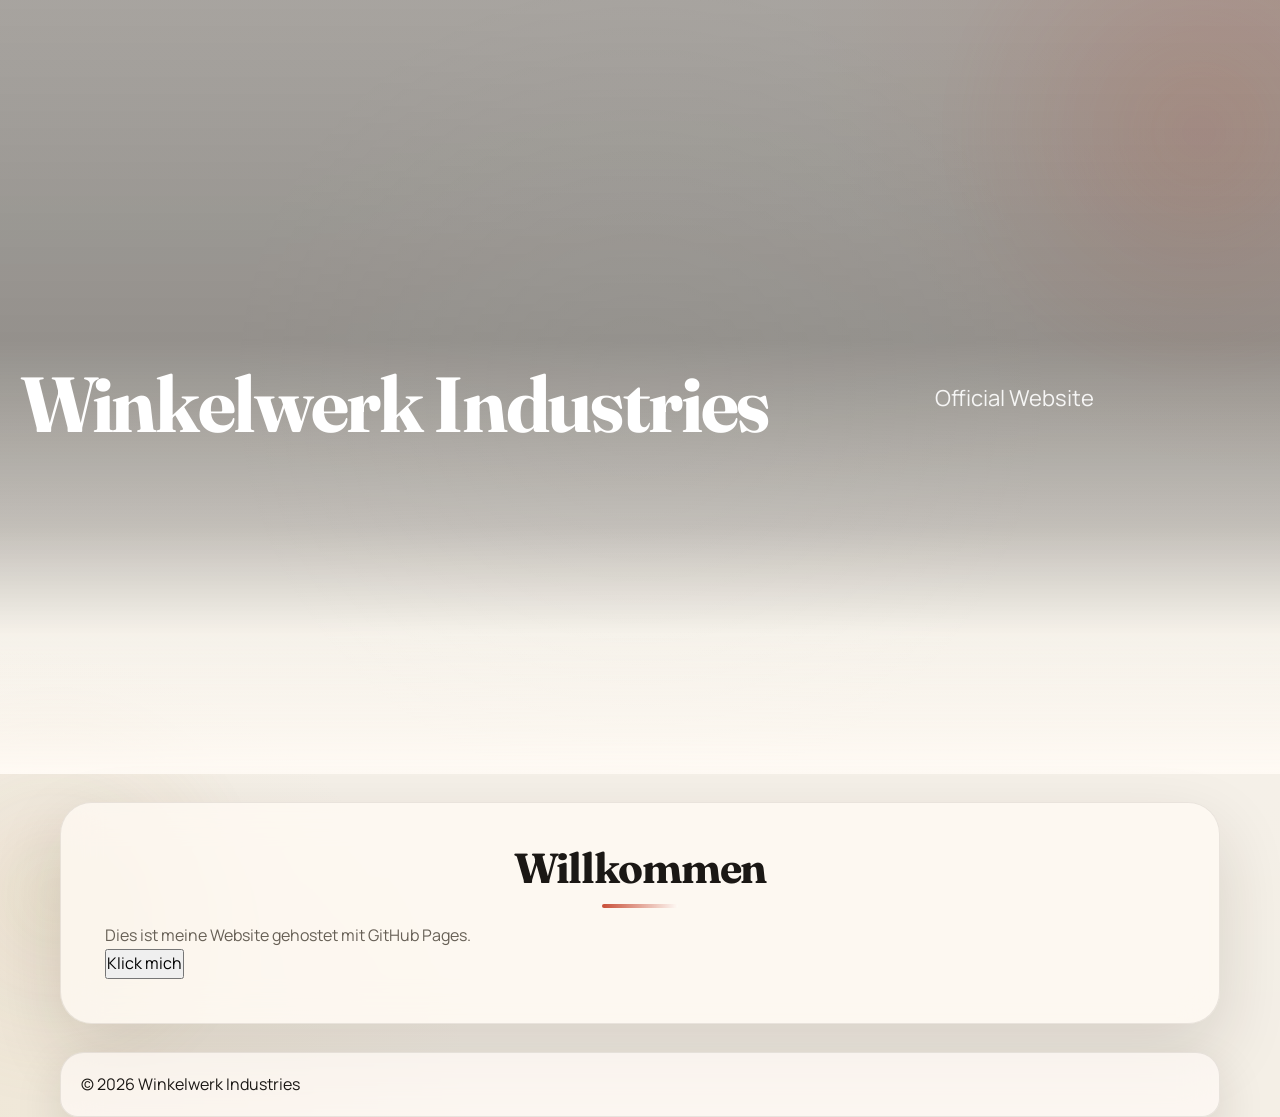
<file: Index.html>
<!DOCTYPE html>
<html lang="de">

<head>
<meta charset="UTF-8">
<meta name="viewport" content="width=device-width, initial-scale=1.0">
<title>Winkelwerk Industries</title>

<link rel="stylesheet" href="style.css">
</head>

<body>

<header>
<h1>Winkelwerk Industries</h1>
<p>Official Website</p>
</header>

<main>

<section>
<h2>Willkommen</h2>
<p>Dies ist meine Website gehostet mit GitHub Pages.</p>

<button onclick="hello()">Klick mich</button>
</section>

</main>

<footer>
<p>© 2026 Winkelwerk Industries</p>
</footer>

<script src="script.js"></script>

</body>
</html>
</file>
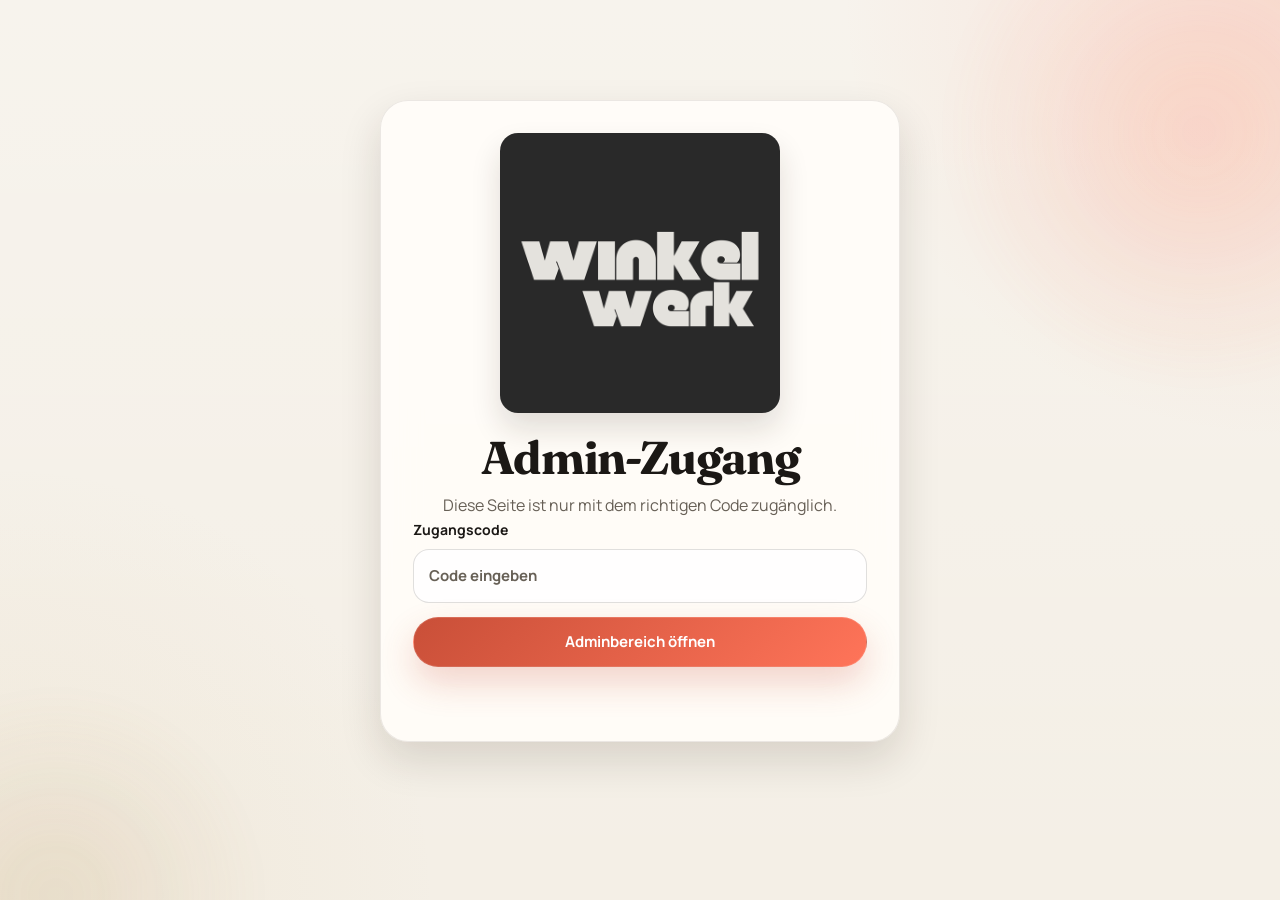
<file: admin/index.html>
<!DOCTYPE html>
<html lang="de">
<head>
  <meta charset="UTF-8">
  <meta name="viewport" content="width=device-width, initial-scale=1.0">
  <meta name="robots" content="noindex,nofollow">
  <meta name="theme-color" content="#101114">
  <meta name="color-scheme" content="light dark">
  <title>Winkelwerk Admin</title>
  <link rel="icon" type="image/png" href="../winkelwerlk.png">
  <link rel="apple-touch-icon" sizes="180x180" href="../apple-touch-icon.png">
  <link rel="manifest" href="../manifest.webmanifest">
  <script src="../app-config.js"></script>

  <style>
    :root {
      color-scheme: dark light;
      --bg: #f7f4ef;
      --panel: rgba(255, 255, 255, 0.9);
      --panel-strong: #ffffff;
      --text: #181818;
      --muted: #6f6a63;
      --border: rgba(0, 0, 0, 0.08);
      --accent: #ff4d4d;
      --accent-hover: #ea3c3c;
      --shadow: rgba(0, 0, 0, 0.14);
      --field-bg: #ffffff;
      --field-border: #d9d3ca;
      --success: #0f8f58;
      --error: #c0392b;
      --warning: #9a6700;
    }

    @media (prefers-color-scheme: dark) {
      :root {
        --bg: #0f1013;
        --panel: rgba(22, 24, 29, 0.9);
        --panel-strong: #17191d;
        --text: #f3f4f6;
        --muted: #a8afb8;
        --border: rgba(255, 255, 255, 0.09);
        --shadow: rgba(0, 0, 0, 0.38);
        --field-bg: #101217;
        --field-border: #2c3038;
      }
    }

    * {
      box-sizing: border-box;
      margin: 0;
      padding: 0;
      font-family: Arial, sans-serif;
    }

    body {
      min-height: 100vh;
      background:
        radial-gradient(circle at top, rgba(255, 77, 77, 0.14), transparent 30%),
        linear-gradient(180deg, rgba(0, 0, 0, 0.02), rgba(0, 0, 0, 0.08)),
        var(--bg);
      color: var(--text);
      padding: 28px 16px;
    }

    .shell {
      width: min(100%, 980px);
      margin: 0 auto;
    }

    .gate-panel,
    .admin-panel {
      background: var(--panel);
      border: 1px solid var(--border);
      border-radius: 28px;
      box-shadow: 0 28px 60px var(--shadow);
      backdrop-filter: blur(16px);
    }

    .gate-panel {
      width: min(100%, 520px);
      margin: 8vh auto 0;
      padding: 30px;
      text-align: center;
    }

    .brand {
      width: min(280px, 70%);
      display: block;
      margin: 0 auto 22px;
      border-radius: 18px;
    }

    h1 {
      font-size: clamp(32px, 5vw, 46px);
      margin-bottom: 10px;
    }

    h2 {
      font-size: clamp(24px, 3vw, 34px);
      margin-bottom: 10px;
    }

    p {
      line-height: 1.55;
    }

    .lead {
      color: var(--muted);
      margin-bottom: 22px;
    }

    form {
      display: grid;
      gap: 14px;
    }

    label {
      display: grid;
      gap: 8px;
      text-align: left;
      font-weight: bold;
      font-size: 14px;
    }

    input,
    textarea,
    select {
      width: 100%;
      padding: 14px 15px;
      border-radius: 14px;
      border: 1px solid var(--field-border);
      background: var(--field-bg);
      color: var(--text);
      font-size: 15px;
    }

    textarea {
      min-height: 180px;
      resize: vertical;
    }

    fieldset {
      min-width: 0;
      border: 1px solid var(--field-border);
      border-radius: 18px;
      padding: 12px;
    }

    legend {
      padding: 0 6px;
      font-size: 14px;
      font-weight: bold;
    }

    .period-grid {
      display: grid;
      gap: 10px;
    }

    .period-choice {
      display: grid;
      grid-template-columns: auto 1fr;
      align-items: center;
      gap: 10px;
      padding: 10px 12px;
      border-radius: 14px;
      background: rgba(127, 127, 127, 0.06);
      cursor: pointer;
      text-align: left;
    }

    .period-choice input {
      width: 18px;
      height: 18px;
      margin: 0;
      padding: 0;
    }

    .period-choice span {
      font-size: 14px;
      font-weight: bold;
      line-height: 1.45;
    }

    .btn,
    .ghost-btn {
      border: none;
      border-radius: 14px;
      padding: 14px 18px;
      font-size: 15px;
      font-weight: bold;
      cursor: pointer;
      transition: transform 0.18s ease, background-color 0.18s ease, opacity 0.18s ease;
    }

    .btn {
      background: var(--accent);
      color: #ffffff;
    }

    .btn:hover,
    .btn:focus-visible {
      background: var(--accent-hover);
      transform: translateY(-1px);
    }

    .ghost-btn {
      background: transparent;
      color: var(--text);
      border: 1px solid var(--border);
    }

    .ghost-btn:hover,
    .ghost-btn:focus-visible {
      background: rgba(127, 127, 127, 0.09);
    }

    .status {
      min-height: 22px;
      font-size: 14px;
      color: var(--muted);
    }

    .status.success {
      color: var(--success);
    }

    .status.error {
      color: var(--error);
    }

    .status.warning {
      color: var(--warning);
    }

    .admin-panel {
      display: none;
      padding: 26px;
    }

    .admin-panel.is-open {
      display: block;
    }

    .admin-topbar {
      display: flex;
      align-items: center;
      justify-content: space-between;
      gap: 16px;
      margin-bottom: 22px;
      padding-bottom: 18px;
      border-bottom: 1px solid var(--border);
    }

    .admin-kicker {
      color: var(--muted);
      font-size: 13px;
      text-transform: uppercase;
      letter-spacing: 0.12em;
      margin-bottom: 6px;
    }

    .grid {
      display: grid;
      grid-template-columns: 1fr 1fr;
      gap: 14px;
    }

    .admin-section {
      margin-top: 30px;
      padding-top: 26px;
      border-top: 1px solid var(--border);
    }

    .section-head {
      margin-bottom: 20px;
    }

    .section-head h3 {
      font-size: clamp(22px, 3vw, 30px);
      margin-bottom: 10px;
    }

    .section-head .lead {
      margin-bottom: 0;
    }

    .editor-grid {
      display: grid;
      grid-template-columns: minmax(0, 1.15fr) minmax(280px, 0.85fr);
      gap: 18px;
      align-items: start;
    }

    .editor-card,
    .menu-library {
      padding: 20px;
      border-radius: 22px;
      border: 1px solid var(--border);
      background: var(--panel-strong);
    }

    .settings-card {
      padding: 20px;
      border-radius: 22px;
      border: 1px solid var(--border);
      background: var(--panel-strong);
    }

    .menu-library-topbar {
      display: flex;
      align-items: center;
      justify-content: space-between;
      gap: 12px;
      margin-bottom: 14px;
    }

    .small-btn {
      padding: 10px 14px;
      font-size: 14px;
    }

    .check-field {
      display: grid;
      grid-template-columns: auto 1fr;
      align-items: center;
      gap: 12px;
      text-align: left;
    }

    .check-field input {
      width: 20px;
      height: 20px;
      padding: 0;
      margin: 0;
    }

    .action-row {
      display: flex;
      flex-wrap: wrap;
      gap: 10px;
    }

    .menu-admin-list {
      display: grid;
      gap: 12px;
    }

    .menu-admin-item {
      padding: 16px;
      border-radius: 18px;
      border: 1px solid var(--border);
      background: var(--field-bg);
    }

    .menu-admin-item.is-editing {
      border-color: rgba(255, 77, 77, 0.45);
      box-shadow: 0 0 0 1px rgba(255, 77, 77, 0.18);
    }

    .menu-admin-item.is-inactive {
      opacity: 0.75;
    }

    .menu-admin-header {
      display: flex;
      align-items: flex-start;
      justify-content: space-between;
      gap: 12px;
      margin-bottom: 8px;
    }

    .menu-admin-title {
      font-size: 18px;
      margin-bottom: 6px;
    }

    .menu-admin-meta,
    .menu-admin-description,
    .menu-admin-extra {
      color: var(--muted);
      font-size: 14px;
      line-height: 1.5;
    }

    .subscription-admin-url {
      word-break: break-word;
    }

    .menu-admin-tags,
    .menu-admin-actions {
      display: flex;
      flex-wrap: wrap;
      gap: 8px;
    }

    .menu-admin-tags {
      margin: 12px 0;
    }

    .tag {
      display: inline-flex;
      align-items: center;
      padding: 6px 10px;
      border-radius: 999px;
      background: rgba(255, 77, 77, 0.1);
      color: var(--text);
      font-size: 12px;
      font-weight: bold;
    }

    .tag.is-muted {
      background: rgba(127, 127, 127, 0.12);
      color: var(--muted);
    }

    .empty-box {
      padding: 18px;
      border-radius: 18px;
      border: 1px dashed var(--field-border);
      color: var(--muted);
      line-height: 1.55;
    }

    .hint-box {
      margin-top: 20px;
      padding: 14px 16px;
      border-radius: 16px;
      background: rgba(255, 77, 77, 0.08);
      color: var(--muted);
      font-size: 14px;
    }

    .hidden {
      display: none;
    }

    @media (max-width: 760px) {
      body {
        padding: 18px 12px;
      }

      .gate-panel,
      .admin-panel {
        border-radius: 22px;
      }

      .gate-panel {
        padding: 22px 18px;
      }

      .admin-panel {
        padding: 18px;
      }

      .admin-topbar {
        align-items: flex-start;
        flex-direction: column;
      }

      .grid {
        grid-template-columns: 1fr;
      }

      .editor-grid {
        grid-template-columns: 1fr;
      }

      .menu-library-topbar {
        align-items: flex-start;
        flex-direction: column;
      }
    }
  </style>
  <link rel="stylesheet" href="../style.css">
</head>

<body>
  <main class="shell">
    <section class="gate-panel" id="gatePanel">
      <img class="brand" src="../winkelwerlk.png" alt="Winkelwerk">
      <h1>Admin-Zugang</h1>
      <p class="lead">Diese Seite ist nur mit dem richtigen Code zug&auml;nglich.</p>

      <form id="gateForm">
        <label>
          Zugangscode
          <input id="accessCode" type="password" placeholder="Code eingeben" autocomplete="current-password" required>
        </label>
        <button class="btn" type="submit">Adminbereich &ouml;ffnen</button>
        <p class="status" id="gateStatus"></p>
      </form>
    </section>

    <section class="admin-panel" id="adminPanel">
      <div class="admin-topbar">
        <div>
          <p class="admin-kicker">Winkelwerk Intern</p>
          <h2>Nachrichten senden</h2>
          <p class="lead">Von hier sendest du interne Website-Nachrichten an alle Geräte mit aktivem Winkelwerk-Push.</p>
        </div>
        <button class="ghost-btn" id="lockAdmin" type="button">Abmelden</button>
      </div>

      <form id="adminMessageForm">
        <div class="grid">
          <label>
            Titel
            <input type="text" name="title" placeholder="z. B. Neue Wochenkarte" required>
          </label>

          <label>
            Button / Ziel-Link
            <input type="text" name="target_url" placeholder="../inbox/ oder https://..." value="../inbox/" required>
          </label>
        </div>

        <label>
          Nachricht
          <textarea name="message_text" placeholder="Deine interne Nachricht..." required></textarea>
        </label>

        <button class="btn" type="submit">Nachricht senden</button>
        <p class="status" id="messageStatus"></p>
      </form>

      <div class="hint-box">
        Diese Seite sendet echte Web-Push-Nachrichten über dein Backend. Der sichtbare Zugangsschutz ist clientseitig, die eigentliche Sendefreigabe läuft über denselben Admin-Code auf dem Backend.
      </div>

      <div class="admin-section">
        <div class="section-head">
          <p class="admin-kicker">Push &Uuml;berblick</p>
          <h3>Abonnenten verwalten</h3>
          <p class="lead">Hier siehst du aktuell gespeicherte Push-Abos. Ohne Login-System lassen sich Ger&auml;t, Browser und Quelle erkennen, aber nicht sicher die konkrete Person.</p>
        </div>

        <div class="menu-library">
          <div class="menu-library-topbar">
            <div>
              <h3>Aktive Push-Abos</h3>
              <p class="lead">Einzelne Abonnenten kannst du hier direkt entfernen.</p>
            </div>
            <button class="ghost-btn small-btn" id="refreshSubscriptions" type="button">Neu laden</button>
          </div>

          <div class="menu-admin-list" id="subscriptionAdminList"></div>
          <p class="status" id="subscriptionListStatus"></p>
        </div>
      </div>

      <div class="admin-section">
        <div class="section-head">
          <p class="admin-kicker">Website Status</p>
          <h3>Wartungsmodus</h3>
          <p class="lead">Wenn der Wartungsmodus aktiv ist, sieht die Hauptseite statt des Inhalts einen grossen Hinweis, dass die Website gerade bearbeitet wird. Der Adminbereich bleibt weiter erreichbar.</p>
        </div>

        <div class="settings-card">
          <form id="siteSettingsForm">
            <label class="check-field">
              <input type="checkbox" name="maintenance_mode">
              <span>Wartungsmodus auf der Hauptseite aktivieren</span>
            </label>

            <button class="btn" type="submit">Status speichern</button>
            <p class="status" id="siteSettingsStatus"></p>
          </form>
        </div>
      </div>

      <div class="admin-section">
        <div class="section-head">
          <p class="admin-kicker">Website Inhalt</p>
          <h3>Modulares Men&uuml; verwalten</h3>
          <p class="lead">Gerichte anlegen, bearbeiten, ausblenden oder in der Reihenfolge verschieben. Die Website lädt diese Einträge automatisch aus dem Backend.</p>
        </div>

        <div class="editor-grid">
          <div class="editor-card">
            <h3 id="menuEditorTitle">Neuen Eintrag anlegen</h3>

            <form id="menuItemForm">
              <input type="hidden" name="id" value="">

              <div class="grid">
                <label>
                  Typ
                  <select name="item_type">
                    <option value="food">Speise</option>
                    <option value="drink">Getr&auml;nk</option>
                  </select>
                </label>

                <label>
                  Titel
                  <input type="text" name="title" placeholder="z. B. Smashburger" required>
                </label>

                <label>
                  Preis
                  <input type="text" name="price" placeholder="z. B. 14,90 EUR">
                </label>

                <label>
                  Kategorie
                  <input type="text" name="category" placeholder="z. B. Burger">
                </label>

                <fieldset id="menuPeriodFieldset">
                  <legend>Karte / Zeitfenster</legend>
                  <div class="period-grid">
                    <label class="period-choice">
                      <input type="checkbox" name="menu_periods" value="all_day" checked>
                      <span>Ganzt&auml;gig sichtbar</span>
                    </label>
                    <label class="period-choice">
                      <input type="checkbox" name="menu_periods" value="breakfast">
                      <span>Fr&uuml;hst&uuml;ckskarte 09:00 - 12:00</span>
                    </label>
                    <label class="period-choice">
                      <input type="checkbox" name="menu_periods" value="lunch">
                      <span>Mittagskarte 12:00 - 17:00</span>
                    </label>
                    <label class="period-choice">
                      <input type="checkbox" name="menu_periods" value="dinner">
                      <span>Abendkarte 17:00 - 21:00</span>
                    </label>
                  </div>
                </fieldset>

                <label>
                  Badge
                  <input type="text" name="badge" placeholder="z. B. Bestseller">
                </label>

                <label>
                  Bild-URL
                  <input type="url" name="image_url" placeholder="https://...">
                </label>

                <label>
                  Button-Label
                  <input type="text" name="cta_label" placeholder="z. B. Details">
                </label>

                <label>
                  Button-Link
                  <input type="text" name="cta_url" placeholder="./kontakt oder https://...">
                </label>
              </div>

              <label>
                Beschreibung
                <textarea name="description" placeholder="Kurze Beschreibung des Gerichts..." required></textarea>
              </label>

              <label class="check-field">
                <input type="checkbox" name="is_active" checked>
                <span>Eintrag auf der Website sichtbar schalten</span>
              </label>

              <div class="action-row">
                <button class="btn" type="submit">Eintrag speichern</button>
                <button class="ghost-btn" id="menuResetButton" type="button">Neu beginnen</button>
              </div>

              <p class="status" id="menuFormStatus"></p>
            </form>
          </div>

          <div class="menu-library">
            <div class="menu-library-topbar">
              <div>
                <h3>Vorhandene Eintr&auml;ge</h3>
                <p class="lead">Hier steuerst du Reihenfolge und Sichtbarkeit.</p>
              </div>
              <button class="ghost-btn small-btn" id="refreshMenuItems" type="button">Neu laden</button>
            </div>

            <div class="menu-admin-list" id="menuAdminList"></div>
            <p class="status" id="menuListStatus"></p>
          </div>
        </div>
      </div>

      <div class="admin-section">
        <div class="section-head">
          <p class="admin-kicker">Bestellungen</p>
          <h3>Eingegangene Demo-Bestellungen</h3>
          <p class="lead">Die Bestellseite schreibt hier ihre Bestellungen ins Backend. Du kannst Eintr&auml;ge ansehen und entfernen.</p>
        </div>

        <div class="menu-library">
          <div class="menu-library-topbar">
            <div>
              <h3>Bestell&uuml;bersicht</h3>
              <p class="lead">Jede Demo-Bestellung landet hier mit Positionen, Kontakt und Zeitstempel.</p>
            </div>
            <button class="ghost-btn small-btn" id="refreshOrders" type="button">Neu laden</button>
          </div>

          <div class="menu-admin-list" id="orderAdminList"></div>
          <p class="status" id="orderListStatus"></p>
        </div>
      </div>
    </section>
  </main>

  <script>
    const appConfig = window.WINKELWERK_APP_CONFIG || {};
    const ACCESS_CODE_HASH = appConfig.adminCodeHash || "6209c99de88145d6dfd861fa1805e7e7cd1c7a1084d79f080f9dc5c8cf973a6e";
    const API_BASE = String(appConfig.pushFunctionUrl || appConfig.pushApiBaseUrl || "").replace(/\/+$/, "");
    const gateForm = document.getElementById("gateForm");
    const gatePanel = document.getElementById("gatePanel");
    const adminPanel = document.getElementById("adminPanel");
    const gateStatus = document.getElementById("gateStatus");
    const accessCode = document.getElementById("accessCode");
    const lockAdmin = document.getElementById("lockAdmin");
    const adminMessageForm = document.getElementById("adminMessageForm");
    const messageStatus = document.getElementById("messageStatus");
    const menuItemForm = document.getElementById("menuItemForm");
    const menuFormStatus = document.getElementById("menuFormStatus");
    const menuListStatus = document.getElementById("menuListStatus");
    const menuAdminList = document.getElementById("menuAdminList");
    const menuEditorTitle = document.getElementById("menuEditorTitle");
    const menuResetButton = document.getElementById("menuResetButton");
    const refreshMenuItems = document.getElementById("refreshMenuItems");
    const siteSettingsForm = document.getElementById("siteSettingsForm");
    const siteSettingsStatus = document.getElementById("siteSettingsStatus");
    const refreshSubscriptions = document.getElementById("refreshSubscriptions");
    const subscriptionAdminList = document.getElementById("subscriptionAdminList");
    const subscriptionListStatus = document.getElementById("subscriptionListStatus");
    const refreshOrders = document.getElementById("refreshOrders");
    const orderAdminList = document.getElementById("orderAdminList");
    const orderListStatus = document.getElementById("orderListStatus");
    let currentAdminCode = "";
    let menuItems = [];
    let subscriptions = [];
    let orders = [];

    function setStatus(target, message, type) {
      target.textContent = message;
      target.className = "status" + (type ? " " + type : "");
    }

    async function sha256(value) {
      const buffer = await crypto.subtle.digest("SHA-256", new TextEncoder().encode(value));
      return Array.from(new Uint8Array(buffer))
        .map((part) => part.toString(16).padStart(2, "0"))
        .join("");
    }

    function openAdminPanel() {
      gatePanel.classList.add("hidden");
      adminPanel.classList.add("is-open");
    }

    function backendConfigured() {
      return Boolean(API_BASE);
    }

    async function readErrorMessage(response) {
      const contentType = response.headers.get("content-type") || "";

      if (contentType.includes("application/json")) {
        const result = await response.json().catch(() => null);

        if (result && typeof result.error === "string" && result.error.trim()) {
          return result.error.trim();
        }
      }

      const errorText = await response.text().catch(() => "");
      return errorText || "Request failed";
    }

    function describeSiteSettingsError(error, action) {
      const errorMessage = String(error && error.message ? error.message : "");
      const normalized = errorMessage.toLowerCase();
      const migrationHint = "Bitte führe die Migration 20260429_site_settings.sql aus und deploye push-api neu.";

      if (
        normalized.includes("site_settings")
        || normalized.includes("unknown action")
        || normalized.includes("migration")
      ) {
        return action === "load"
          ? "Wartungsmodus konnte nicht geladen werden. " + migrationHint
          : "Wartungsmodus konnte nicht gespeichert werden. " + migrationHint;
      }

      return action === "load"
        ? "Wartungsmodus konnte nicht geladen werden."
        : "Wartungsmodus konnte nicht gespeichert werden.";
    }

    function describeSubscriptionsError(error, action) {
      const errorMessage = String(error && error.message ? error.message : "");
      const normalized = errorMessage.toLowerCase();
      const deployHint = "Bitte deploye push-api neu, damit subscriptions-admin verfuegbar ist.";

      if (
        normalized.includes("method not allowed")
        || normalized.includes("unknown action")
        || normalized.includes("not found")
      ) {
        return action === "load"
          ? "Push-Abonnenten konnten nicht geladen werden. " + deployHint
          : "Abonnent konnte nicht entfernt werden. " + deployHint;
      }

      return action === "load"
        ? "Push-Abonnenten konnten nicht geladen werden."
        : "Abonnent konnte nicht entfernt werden.";
    }

    function describeOrdersError(error, action) {
      const errorMessage = String(error && error.message ? error.message : "");
      const normalized = errorMessage.toLowerCase();
      const deployHint = "Bitte fuehre die neue Migration aus und deploye push-api neu.";

      if (
        normalized.includes("method not allowed")
        || normalized.includes("unknown action")
        || normalized.includes("not found")
      ) {
        return action === "load"
          ? "Bestellungen konnten nicht geladen werden. " + deployHint
          : "Bestellung konnte nicht entfernt werden. " + deployHint;
      }

      if (normalized.includes("order_requests")) {
        return action === "load"
          ? "Bestellungen konnten nicht geladen werden. " + deployHint
          : "Bestellung konnte nicht entfernt werden. " + deployHint;
      }

      return action === "load"
        ? "Bestellungen konnten nicht geladen werden."
        : "Bestellung konnte nicht entfernt werden.";
    }

    async function requestJson(path, options) {
      const method = options && options.method ? options.method : "GET";
      const payload = options ? options.payload : undefined;
      const headers = {};

      if (currentAdminCode) {
        headers["x-admin-code"] = currentAdminCode;
      }

      if (payload !== undefined) {
        headers["Content-Type"] = "application/json";
      }

      const response = await fetch(API_BASE + path, {
        method,
        headers,
        body: payload !== undefined ? JSON.stringify(payload) : undefined
      });

      if (!response.ok) {
        const errorText = await readErrorMessage(response);
        throw new Error(errorText || "Request failed");
      }

      const contentType = response.headers.get("content-type") || "";
      return contentType.includes("application/json") ? response.json() : null;
    }

    function compareMenuItems(a, b) {
      return Number(a.sortOrder || 0) - Number(b.sortOrder || 0);
    }

    function normalizeItemType(value) {
      const normalized = String(value || "").trim().toLowerCase();

      if (normalized === "drink" || normalized === "getraenk" || normalized === "getränk") {
        return "drink";
      }

      return "food";
    }

    function compareOrders(a, b) {
      return getSortTimestamp(b.createdAt) - getSortTimestamp(a.createdAt) || Number(b.id || 0) - Number(a.id || 0);
    }

    function normalizeMenuPeriods(value) {
      const rawValues = Array.isArray(value)
        ? value
        : typeof value === "string"
          ? String(value).replace(/^\{|\}$/g, "").split(",")
          : [value];

      const uniqueValues = Array.from(new Set(
        rawValues
          .map(function (item) {
            return String(item || "").trim().toLowerCase();
          })
          .filter(function (item) {
            return ["all_day", "breakfast", "lunch", "dinner"].includes(item);
          })
      ));

      if (!uniqueValues.length || uniqueValues.includes("all_day")) {
        return ["all_day"];
      }

      return ["breakfast", "lunch", "dinner"].filter(function (item) {
        return uniqueValues.includes(item);
      });
    }

    function getPrimaryMenuPeriod(value) {
      return normalizeMenuPeriods(value)[0] || "all_day";
    }

    function formatMenuPeriodLabel(value) {
      const period = String(value || "").trim().toLowerCase();

      if (period === "breakfast") {
        return "Fruehstueck 09-12 Uhr";
      }

      if (period === "lunch") {
        return "Mittag 12-17 Uhr";
      }

      if (period === "dinner") {
        return "Abend 17-21 Uhr";
      }

      return "Ganztags";
    }

    function formatMenuPeriodLabels(value) {
      return normalizeMenuPeriods(value).map(formatMenuPeriodLabel);
    }

    function getMenuPeriodInputs() {
      return Array.from(menuItemForm.querySelectorAll('input[name="menu_periods"]'));
    }

    function setMenuPeriodInputs(value) {
      const normalizedPeriods = normalizeMenuPeriods(value);

      getMenuPeriodInputs().forEach(function (input) {
        input.checked = normalizedPeriods.includes(input.value);
      });
    }

    function readMenuPeriodsFromForm() {
      return normalizeMenuPeriods(
        getMenuPeriodInputs()
          .filter(function (input) {
            return input.checked;
          })
          .map(function (input) {
            return input.value;
          })
      );
    }

    function handleMenuPeriodInputChange(changedInput) {
      if (!changedInput) {
        return;
      }

      const inputs = getMenuPeriodInputs();

      if (changedInput.value === "all_day" && changedInput.checked) {
        setMenuPeriodInputs(["all_day"]);
        return;
      }

      if (changedInput.value !== "all_day" && changedInput.checked) {
        inputs.forEach(function (input) {
          if (input.value === "all_day") {
            input.checked = false;
          }
        });
      }

      if (!readMenuPeriodsFromForm().length) {
        setMenuPeriodInputs(["all_day"]);
      }
    }

    function normalizeSiteSettings(settings) {
      return {
        maintenanceMode: Boolean(settings && settings.maintenanceMode),
        maintenanceMessage: String(
          settings && settings.maintenanceMessage
            ? settings.maintenanceMessage
            : "Website wird gerade bearbeitet. Bitte später erneut versuchen."
        ).trim() || "Website wird gerade bearbeitet. Bitte später erneut versuchen."
      };
    }

    function normalizeMenuItem(item) {
      return {
        id: String(item && item.id ? item.id : ""),
        title: String(item && item.title ? item.title : "").trim(),
        description: String(item && item.description ? item.description : "").trim(),
        imageUrl: String(item && item.imageUrl ? item.imageUrl : "").trim(),
        price: String(item && item.price ? item.price : "").trim(),
        category: String(item && item.category ? item.category : "").trim(),
        itemType: normalizeItemType(item && item.itemType ? item.itemType : item && item.type),
        menuPeriod: getPrimaryMenuPeriod(item && (item.menuPeriods || item.menuPeriod)),
        menuPeriods: normalizeMenuPeriods(item && (item.menuPeriods || item.menuPeriod)),
        badge: String(item && item.badge ? item.badge : "").trim(),
        ctaLabel: String(item && item.ctaLabel ? item.ctaLabel : "").trim(),
        ctaUrl: String(item && item.ctaUrl ? item.ctaUrl : "").trim(),
        isActive: item && item.isActive !== false,
        sortOrder: Number.isFinite(Number(item && item.sortOrder)) ? Number(item.sortOrder) : 0
      };
    }

    function getMenuFormId() {
      return String(menuItemForm.elements.id.value || "");
    }

    function getMenuItemType() {
      return normalizeItemType(menuItemForm.elements.item_type.value);
    }

    function setMenuItemType(value) {
      menuItemForm.elements.item_type.value = normalizeItemType(value);
      updateMenuPeriodVisibility();
    }

    function setMenuEditorTitle(editing) {
      menuEditorTitle.textContent = editing ? "Eintrag bearbeiten" : "Neuen Eintrag anlegen";
    }

    function getMenuPeriodFieldset() {
      return document.getElementById("menuPeriodFieldset");
    }

    function updateMenuPeriodVisibility() {
      const fieldset = getMenuPeriodFieldset();
      const isDrink = getMenuItemType() === "drink";

      if (!fieldset) {
        return;
      }

      fieldset.hidden = isDrink;
      fieldset.setAttribute("aria-hidden", isDrink ? "true" : "false");

      getMenuPeriodInputs().forEach(function (input) {
        input.disabled = isDrink;
      });

      if (isDrink) {
        setMenuPeriodInputs(["all_day"]);
      }
    }

    function createTag(label, muted) {
      const tag = document.createElement("span");
      tag.className = "tag" + (muted ? " is-muted" : "");
      tag.textContent = label;
      return tag;
    }

    function createActionButton(label, action, itemId) {
      const button = document.createElement("button");
      button.type = "button";
      button.className = "ghost-btn small-btn";
      button.textContent = label;
      button.dataset.action = action;
      button.dataset.id = itemId;
      return button;
    }

    function getMenuItemById(itemId) {
      return menuItems.find(function (item) {
        return item.id === itemId;
      }) || null;
    }

    function normalizeSubscriptionRecord(item) {
      return {
        endpoint: String(item && item.endpoint ? item.endpoint : "").trim(),
        site: String(item && item.site ? item.site : "").trim(),
        page: String(item && item.page ? item.page : "").trim(),
        userAgent: String(item && item.userAgent ? item.userAgent : "").trim(),
        createdAt: String(item && item.createdAt ? item.createdAt : "").trim(),
        updatedAt: String(item && item.updatedAt ? item.updatedAt : "").trim(),
        lastSeenAt: String(item && item.lastSeenAt ? item.lastSeenAt : "").trim()
      };
    }

    function normalizeOrderRecord(item) {
      const items = Array.isArray(item && item.items) ? item.items : [];

      return {
        id: String(item && item.id ? item.id : ""),
        customerName: String(item && item.customerName ? item.customerName : "").trim(),
        customerContact: String(item && item.customerContact ? item.customerContact : "").trim(),
        pickupTime: String(item && item.pickupTime ? item.pickupTime : "").trim(),
        notes: String(item && item.notes ? item.notes : "").trim(),
        sourcePage: String(item && item.sourcePage ? item.sourcePage : "").trim(),
        totalText: String(item && item.totalText ? item.totalText : "").trim(),
        totalValue: Number.isFinite(Number(item && item.totalValue)) ? Number(item.totalValue) : 0,
        status: String(item && item.status ? item.status : "new").trim() || "new",
        itemCount: Number.isFinite(Number(item && item.itemCount)) ? Number(item.itemCount) : items.reduce(function (sum, entry) {
          return sum + Number(entry && entry.quantity ? entry.quantity : 0);
        }, 0),
        items: items.map(function (entry) {
          const rawQuantity = Number(entry && entry.quantity ? entry.quantity : 1);
          return {
            id: String(entry && entry.id ? entry.id : "").trim(),
            title: String(entry && entry.title ? entry.title : "").trim(),
            itemType: normalizeItemType(entry && entry.itemType ? entry.itemType : entry && entry.type),
            quantity: Number.isFinite(rawQuantity) ? Math.max(1, rawQuantity) : 1,
            priceText: String(entry && entry.priceText ? entry.priceText : entry && entry.price ? entry.price : "").trim(),
            lineTotalText: String(entry && entry.lineTotalText ? entry.lineTotalText : "").trim()
          };
        }),
        createdAt: String(item && item.createdAt ? item.createdAt : "").trim(),
        updatedAt: String(item && item.updatedAt ? item.updatedAt : "").trim()
      };
    }

    function getSubscriptionByEndpoint(endpoint) {
      return subscriptions.find(function (item) {
        return item.endpoint === endpoint;
      }) || null;
    }

    function getSortTimestamp(value) {
      const timestamp = Date.parse(String(value || ""));
      return Number.isFinite(timestamp) ? timestamp : 0;
    }

    function compareSubscriptions(a, b) {
      return getSortTimestamp(b.lastSeenAt || b.createdAt) - getSortTimestamp(a.lastSeenAt || a.createdAt);
    }

    function formatDateTime(value) {
      const timestamp = Date.parse(String(value || ""));

      if (!Number.isFinite(timestamp)) {
        return "unbekannt";
      }

      return new Intl.DateTimeFormat("de-DE", {
        dateStyle: "medium",
        timeStyle: "short"
      }).format(new Date(timestamp));
    }

    function formatCurrency(value) {
      const amount = Number(value);
      const normalizedAmount = Number.isFinite(amount) ? amount : 0;

      return new Intl.NumberFormat("de-DE", {
        style: "currency",
        currency: "EUR"
      }).format(normalizedAmount);
    }

    function getBrowserName(userAgent) {
      const normalized = String(userAgent || "");

      if (!normalized) {
        return "";
      }

      if (/edg\//i.test(normalized)) {
        return "Microsoft Edge";
      }

      if (/opr\//i.test(normalized) || /opera/i.test(normalized)) {
        return "Opera";
      }

      if (/firefox\//i.test(normalized)) {
        return "Firefox";
      }

      if (/samsungbrowser/i.test(normalized)) {
        return "Samsung Internet";
      }

      if (/chrome\//i.test(normalized) && !/edg\//i.test(normalized) && !/opr\//i.test(normalized)) {
        return "Chrome";
      }

      if (/safari\//i.test(normalized) && !/chrome\//i.test(normalized)) {
        return "Safari";
      }

      return "Browser";
    }

    function getPlatformName(userAgent) {
      const normalized = String(userAgent || "");

      if (!normalized) {
        return "";
      }

      if (/iphone|ipad|ipod/i.test(normalized)) {
        return "iPhone oder iPad";
      }

      if (/android/i.test(normalized)) {
        return "Android";
      }

      if (/windows/i.test(normalized)) {
        return "Windows";
      }

      if (/mac os x|macintosh/i.test(normalized)) {
        return "macOS";
      }

      if (/linux/i.test(normalized)) {
        return "Linux";
      }

      return "";
    }

    function describeSubscriptionDevice(item) {
      const browser = getBrowserName(item.userAgent);
      const platform = getPlatformName(item.userAgent);

      if (browser && platform) {
        return browser + " auf " + platform;
      }

      if (browser) {
        return browser;
      }

      if (platform) {
        return platform;
      }

      return "Unbekanntes Geraet";
    }

    function formatSubscriptionHost(item) {
      try {
        return item.site ? new URL(item.site).hostname : window.location.hostname;
      } catch (error) {
        return item.site || window.location.hostname;
      }
    }

    function formatSubscriptionPage(item) {
      if (!item.page) {
        return "";
      }

      try {
        const pageUrl = new URL(item.page, item.site || window.location.origin);
        return pageUrl.pathname + pageUrl.search;
      } catch (error) {
        return item.page;
      }
    }

    function formatEndpointSnippet(endpoint) {
      try {
        const endpointUrl = new URL(endpoint);
        const parts = endpointUrl.pathname.split("/").filter(Boolean);
        const tail = parts.length ? parts[parts.length - 1] : endpointUrl.hostname;
        return endpointUrl.hostname + " / ..." + tail.slice(-22);
      } catch (error) {
        return endpoint.length > 42 ? "..." + endpoint.slice(-42) : endpoint;
      }
    }

    function renderSubscriptionAdminList() {
      subscriptionAdminList.replaceChildren();

      if (!subscriptions.length) {
        const emptyBox = document.createElement("div");
        emptyBox.className = "empty-box";
        emptyBox.textContent = "Noch keine aktiven Push-Abonnenten gespeichert.";
        subscriptionAdminList.appendChild(emptyBox);
        return;
      }

      subscriptions.forEach(function (item) {
        const article = document.createElement("article");
        article.className = "menu-admin-item";

        const header = document.createElement("div");
        header.className = "menu-admin-header";

        const titleWrap = document.createElement("div");
        const title = document.createElement("h4");
        title.className = "menu-admin-title";
        title.textContent = describeSubscriptionDevice(item);

        const meta = document.createElement("p");
        meta.className = "menu-admin-meta";
        meta.textContent = "Zuletzt gesehen: " + formatDateTime(item.lastSeenAt);

        titleWrap.appendChild(title);
        titleWrap.appendChild(meta);
        header.appendChild(titleWrap);
        header.appendChild(createTag("Aktiv", false));
        article.appendChild(header);

        const tags = document.createElement("div");
        tags.className = "menu-admin-tags";
        tags.appendChild(createTag(formatSubscriptionHost(item), false));

        const pageLabel = formatSubscriptionPage(item);

        if (pageLabel) {
          tags.appendChild(createTag(pageLabel, true));
        }

        article.appendChild(tags);

        const description = document.createElement("p");
        description.className = "menu-admin-description";
        description.textContent = "Abonniert am " + formatDateTime(item.createdAt) + ".";
        article.appendChild(description);

        if (item.endpoint) {
          const extra = document.createElement("p");
          extra.className = "menu-admin-extra subscription-admin-url";
          extra.textContent = "Endpoint: " + formatEndpointSnippet(item.endpoint);
          article.appendChild(extra);
        }

        const actions = document.createElement("div");
        actions.className = "menu-admin-actions";
        actions.appendChild(createActionButton("Abonnent entfernen", "delete-subscription", item.endpoint));
        article.appendChild(actions);

        subscriptionAdminList.appendChild(article);
      });
    }

    function getOrderById(orderId) {
      return orders.find(function (item) {
        return String(item.id) === String(orderId);
      }) || null;
    }

    function formatOrderItemSummary(item) {
      const rawQuantity = Number(item && item.quantity ? item.quantity : 1);
      const quantity = Number.isFinite(rawQuantity) ? Math.max(1, rawQuantity) : 1;
      const title = String(item && item.title ? item.title : "").trim() || "Unbekannte Position";
      const priceText = String(item && item.priceText ? item.priceText : "").trim();
      const lineTotalText = String(item && item.lineTotalText ? item.lineTotalText : "").trim();
      const parts = [
        quantity > 1 ? quantity + "x" : "",
        title,
        priceText ? "@ " + priceText : "",
        lineTotalText ? "(" + lineTotalText + ")" : ""
      ].filter(Boolean);

      return parts.join(" ");
    }

    function renderOrderAdminList() {
      orderAdminList.replaceChildren();

      if (!orders.length) {
        const emptyBox = document.createElement("div");
        emptyBox.className = "empty-box";
        emptyBox.textContent = "Noch keine Bestellungen vorhanden.";
        orderAdminList.appendChild(emptyBox);
        return;
      }

      const sortedOrders = orders.slice().sort(compareOrders);

      sortedOrders.forEach(function (order) {
        const article = document.createElement("article");
        article.className = "menu-admin-item";

        if (order.status && order.status !== "new") {
          article.classList.add("is-inactive");
        }

        const header = document.createElement("div");
        header.className = "menu-admin-header";

        const titleWrap = document.createElement("div");
        const title = document.createElement("h4");
        title.className = "menu-admin-title";
        title.textContent = order.customerName || "Ohne Namen";

        const meta = document.createElement("p");
        meta.className = "menu-admin-meta";
        meta.textContent = [
          formatDateTime(order.createdAt),
          order.customerContact ? "Kontakt: " + order.customerContact : "",
          order.pickupTime ? "Wunschuhrzeit: " + order.pickupTime : "",
          order.sourcePage ? "Quelle: " + order.sourcePage : ""
        ].filter(Boolean).join(" · ");

        titleWrap.appendChild(title);
        titleWrap.appendChild(meta);
        header.appendChild(titleWrap);
        header.appendChild(createTag(order.status === "new" ? "Neu" : order.status, order.status !== "new"));
        article.appendChild(header);

        const tags = document.createElement("div");
        tags.className = "menu-admin-tags";
        tags.appendChild(createTag((order.itemCount || 0) + " Positionen", false));
        tags.appendChild(createTag(order.totalText || formatCurrency(order.totalValue), false));
        article.appendChild(tags);

        const description = document.createElement("p");
        description.className = "menu-admin-description";
        description.textContent = order.items.length
          ? order.items.map(formatOrderItemSummary).join(" · ")
          : "Keine Positionen gespeichert.";
        article.appendChild(description);

        if (order.notes) {
          const extra = document.createElement("p");
          extra.className = "menu-admin-extra";
          extra.textContent = "Notiz: " + order.notes;
          article.appendChild(extra);
        }

        const actions = document.createElement("div");
        actions.className = "menu-admin-actions";
        actions.appendChild(createActionButton("Bestellung löschen", "delete-order", String(order.id)));
        article.appendChild(actions);

        orderAdminList.appendChild(article);
      });
    }

    function renderMenuAdminList() {
      menuAdminList.replaceChildren();

      if (!menuItems.length) {
        const emptyBox = document.createElement("div");
        emptyBox.className = "empty-box";
        emptyBox.textContent = "Noch keine Menü-Einträge vorhanden. Lege jetzt den ersten Eintrag an.";
        menuAdminList.appendChild(emptyBox);
        return;
      }

      const activeFormId = getMenuFormId();
      const sortedItems = menuItems.slice().sort(compareMenuItems);

      sortedItems.forEach(function (item, index) {
        const article = document.createElement("article");
        article.className = "menu-admin-item";

        if (!item.isActive) {
          article.classList.add("is-inactive");
        }

        if (item.id === activeFormId) {
          article.classList.add("is-editing");
        }

        const header = document.createElement("div");
        header.className = "menu-admin-header";

        const titleWrap = document.createElement("div");
        const title = document.createElement("h4");
        title.className = "menu-admin-title";
        title.textContent = item.title || "Ohne Titel";

        const meta = document.createElement("p");
        meta.className = "menu-admin-meta";
        meta.textContent = "Position " + (index + 1) + (item.price ? " - " + item.price : "");

        titleWrap.appendChild(title);
        titleWrap.appendChild(meta);

        header.appendChild(titleWrap);
        header.appendChild(createTag(item.isActive ? "Live" : "Ausgeblendet", !item.isActive));
        header.appendChild(createTag(item.itemType === "drink" ? "Getränk" : "Speise", false));
        article.appendChild(header);

        if ((item.menuPeriods && item.menuPeriods.length) || item.category || item.badge) {
          const tags = document.createElement("div");
          tags.className = "menu-admin-tags";

          formatMenuPeriodLabels(item.menuPeriods).forEach(function (label) {
            const muted = item.menuPeriods.length === 1 && item.menuPeriods[0] === "all_day";
            tags.appendChild(createTag(label, muted));
          });

          if (item.category) {
            tags.appendChild(createTag(item.category, false));
          }

          if (item.badge) {
            tags.appendChild(createTag(item.badge, false));
          }

          article.appendChild(tags);
        }

        const description = document.createElement("p");
        description.className = "menu-admin-description";
        description.textContent = item.description;
        article.appendChild(description);

        if (item.imageUrl || item.ctaLabel || item.ctaUrl) {
          const extra = document.createElement("p");
          extra.className = "menu-admin-extra";
          extra.textContent = [
            item.imageUrl ? "Bild hinterlegt" : "",
            item.ctaLabel ? "Button: " + item.ctaLabel : "",
            item.ctaUrl ? "Link gesetzt" : ""
          ].filter(Boolean).join(" - ");
          article.appendChild(extra);
        }

        const actions = document.createElement("div");
        actions.className = "menu-admin-actions";
        actions.appendChild(createActionButton("Bearbeiten", "edit", item.id));
        actions.appendChild(createActionButton("Hoch", "up", item.id));
        actions.appendChild(createActionButton("Runter", "down", item.id));
        actions.appendChild(createActionButton(item.isActive ? "Ausblenden" : "Einblenden", "toggle", item.id));
        actions.appendChild(createActionButton("Löschen", "delete", item.id));
        article.appendChild(actions);

        menuAdminList.appendChild(article);
      });
    }

    function fillMenuForm(item, preserveStatus) {
      menuItemForm.elements.id.value = item.id;
      setMenuItemType(item.itemType);
      menuItemForm.elements.title.value = item.title;
      menuItemForm.elements.price.value = item.price;
      menuItemForm.elements.category.value = item.category;
      setMenuPeriodInputs(item.menuPeriods);
      menuItemForm.elements.badge.value = item.badge;
      menuItemForm.elements.image_url.value = item.imageUrl;
      menuItemForm.elements.cta_label.value = item.ctaLabel;
      menuItemForm.elements.cta_url.value = item.ctaUrl;
      menuItemForm.elements.description.value = item.description;
      menuItemForm.elements.is_active.checked = Boolean(item.isActive);
      updateMenuPeriodVisibility();
      setMenuEditorTitle(true);

      if (!preserveStatus) {
        setStatus(menuFormStatus, "Eintrag wird bearbeitet.", "");
      }

      renderMenuAdminList();

      if (!preserveStatus) {
        menuItemForm.scrollIntoView({
          behavior: "smooth",
          block: "start"
        });
      }
    }

    function resetMenuForm() {
      menuItemForm.reset();
      menuItemForm.elements.id.value = "";
      setMenuItemType("food");
      menuItemForm.elements.is_active.checked = true;
      setMenuPeriodInputs(["all_day"]);
      updateMenuPeriodVisibility();
      setMenuEditorTitle(false);
      setStatus(menuFormStatus, "", "");
      renderMenuAdminList();
    }

    function syncMenuFormFromState() {
      const itemId = getMenuFormId();

      if (!itemId) {
        renderMenuAdminList();
        return;
      }

      const freshItem = getMenuItemById(itemId);

      if (!freshItem) {
        resetMenuForm();
        return;
      }

      fillMenuForm(freshItem, true);
    }

    function lockAdminPanel() {
      currentAdminCode = "";
      menuItems = [];
      subscriptions = [];
      orders = [];
      adminPanel.classList.remove("is-open");
      gatePanel.classList.remove("hidden");
      accessCode.value = "";
      setStatus(gateStatus, "", "");
      setStatus(messageStatus, "", "");
      setStatus(menuListStatus, "", "");
      setStatus(siteSettingsStatus, "", "");
      setStatus(subscriptionListStatus, "", "");
      setStatus(orderListStatus, "", "");
      siteSettingsForm.reset();
      resetMenuForm();
      renderMenuAdminList();
      renderSubscriptionAdminList();
      renderOrderAdminList();
    }

    async function loadSiteSettingsAdmin(options) {
      const silent = options && options.silent;

      if (!backendConfigured() || !currentAdminCode) {
        return;
      }

      if (!silent) {
        setStatus(siteSettingsStatus, "Status wird geladen ...", "");
      }

      try {
        const result = await requestJson("/site-settings");
        const settings = normalizeSiteSettings(result && result.settings ? result.settings : {});
        const storageReady = result ? result.storageReady !== false : true;
        siteSettingsForm.elements.maintenance_mode.checked = settings.maintenanceMode;

        if (!storageReady) {
          setStatus(
            siteSettingsStatus,
            "Standardwerte geladen. Bitte führe die Migration 20260429_site_settings.sql aus und deploye push-api neu.",
            "warning"
          );
          return;
        }

        setStatus(siteSettingsStatus, "Status geladen.", "success");
      } catch (error) {
        console.log(error);
        setStatus(siteSettingsStatus, describeSiteSettingsError(error, "load"), "error");
      }
    }

    async function saveSiteSettingsAdmin() {
      if (!currentAdminCode) {
        setStatus(siteSettingsStatus, "Bitte entsperre den Adminbereich erneut mit dem Code.", "warning");
        return;
      }

      if (!backendConfigured()) {
        setStatus(siteSettingsStatus, "app-config.js ist noch nicht mit deinem Backend verbunden.", "warning");
        return;
      }

      setStatus(siteSettingsStatus, "Status wird gespeichert ...", "");

      try {
        const result = await requestJson("/site-settings-admin", {
          method: "POST",
          payload: {
            maintenanceMode: siteSettingsForm.elements.maintenance_mode.checked
          }
        });

        const settings = normalizeSiteSettings(result && result.settings ? result.settings : {});
        siteSettingsForm.elements.maintenance_mode.checked = settings.maintenanceMode;
        setStatus(
          siteSettingsStatus,
          settings.maintenanceMode ? "Wartungsmodus aktiviert." : "Wartungsmodus deaktiviert.",
          "success"
        );
      } catch (error) {
        console.log(error);
        setStatus(siteSettingsStatus, describeSiteSettingsError(error, "save"), "error");
      }
    }

    async function loadSubscriptions(options) {
      const silent = options && options.silent;

      if (!backendConfigured()) {
        subscriptions = [];
        renderSubscriptionAdminList();
        setStatus(subscriptionListStatus, "Backend fehlt: Trage zuerst die Push-API in app-config.js ein.", "warning");
        return;
      }

      if (!currentAdminCode) {
        return;
      }

      if (!silent) {
        setStatus(subscriptionListStatus, "Abonnenten werden geladen ...", "");
      }

      try {
        const result = await requestJson("/subscriptions-admin");
        subscriptions = (Array.isArray(result && result.subscriptions) ? result.subscriptions : [])
          .map(normalizeSubscriptionRecord)
          .filter(function (item) {
            return Boolean(item.endpoint);
          })
          .sort(compareSubscriptions);

        renderSubscriptionAdminList();

        if (!subscriptions.length) {
          setStatus(subscriptionListStatus, "Noch keine aktiven Push-Abos gespeichert.", "");
          return;
        }

        setStatus(subscriptionListStatus, subscriptions.length + " Abonnent(en) geladen.", "success");
      } catch (error) {
        console.log(error);
        setStatus(subscriptionListStatus, describeSubscriptionsError(error, "load"), "error");
      }
    }

    async function deleteSubscription(endpoint) {
      const item = getSubscriptionByEndpoint(endpoint);
      const label = item ? describeSubscriptionDevice(item) : "diesen Abonnenten";

      if (!window.confirm(label + " wirklich aus den Push-Abos entfernen?")) {
        return;
      }

      setStatus(subscriptionListStatus, "Abonnent wird entfernt ...", "");

      try {
        await requestJson("/subscriptions-admin", {
          method: "POST",
          payload: {
            operation: "delete",
            endpoint: endpoint
          }
        });

        subscriptions = subscriptions.filter(function (entry) {
          return entry.endpoint !== endpoint;
        });

        renderSubscriptionAdminList();
        setStatus(subscriptionListStatus, "Abonnent entfernt.", "success");
      } catch (error) {
        console.log(error);
        setStatus(subscriptionListStatus, describeSubscriptionsError(error, "delete"), "error");
      }
    }

    async function loadOrders(options) {
      const silent = options && options.silent;

      if (!backendConfigured()) {
        orders = [];
        renderOrderAdminList();
        setStatus(orderListStatus, "Backend fehlt: Trage zuerst die Push-API in app-config.js ein.", "warning");
        return;
      }

      if (!currentAdminCode) {
        return;
      }

      if (!silent) {
        setStatus(orderListStatus, "Bestellungen werden geladen ...", "");
      }

      try {
        const result = await requestJson("/orders-admin");
        const storageReady = result ? result.storageReady !== false : true;
        orders = (Array.isArray(result && result.orders) ? result.orders : [])
          .map(normalizeOrderRecord)
          .sort(compareOrders);

        renderOrderAdminList();

        if (!storageReady) {
          setStatus(
            orderListStatus,
            "Bestellungen geladen. Bitte fuehre die neue Migration aus und deploye push-api neu.",
            "warning"
          );
          return;
        }

        if (!orders.length) {
          setStatus(orderListStatus, "Noch keine Bestellungen vorhanden.", "");
          return;
        }

        setStatus(orderListStatus, orders.length + " Bestellung(en) geladen.", "success");
      } catch (error) {
        console.log(error);
        setStatus(orderListStatus, describeOrdersError(error, "load"), "error");
      }
    }

    async function deleteOrder(orderId) {
      const item = getOrderById(orderId);
      const label = item ? item.customerName : "diese Bestellung";

      if (!window.confirm(label + " wirklich loeschen?")) {
        return;
      }

      setStatus(orderListStatus, "Bestellung wird entfernt ...", "");

      try {
        await requestJson("/orders-admin", {
          method: "POST",
          payload: {
            operation: "delete",
            id: orderId
          }
        });

        orders = orders.filter(function (entry) {
          return String(entry.id) !== String(orderId);
        });

        renderOrderAdminList();
        setStatus(orderListStatus, "Bestellung entfernt.", "success");
      } catch (error) {
        console.log(error);
        setStatus(orderListStatus, describeOrdersError(error, "delete"), "error");
      }
    }

    async function loadMenuItems(options) {
      const silent = options && options.silent;

      if (!backendConfigured()) {
        menuItems = [];
        renderMenuAdminList();
        setStatus(menuListStatus, "Backend fehlt: Trage zuerst die Push-API in app-config.js ein.", "warning");
        return;
      }

      if (!currentAdminCode) {
        return;
      }

      if (!silent) {
        setStatus(menuListStatus, "Menü wird geladen ...", "");
      }

      try {
        const result = await requestJson("/menu-admin");
        const rawItems = Array.isArray(result && result.items) ? result.items : [];
        const menuPeriodsAvailable = rawItems.some(function (item) {
          return item && Object.prototype.hasOwnProperty.call(item, "menuPeriods");
        });

        menuItems = rawItems
          .map(normalizeMenuItem)
          .sort(compareMenuItems);

        renderMenuAdminList();
        syncMenuFormFromState();

        if (!menuItems.length) {
          setStatus(menuListStatus, "Noch keine Menü-Einträge vorhanden.", "");
          return;
        }

        if (!menuPeriodsAvailable) {
          setStatus(menuListStatus, "Menü geladen. Mehrfach-Zeitfenster werden erst nach Migration 20260525193000_menu_period_arrays.sql und neuem push-api Deploy aktiv.", "warning");
          return;
        }

        setStatus(menuListStatus, "Menü geladen.", "success");
      } catch (error) {
        console.log(error);
        setStatus(menuListStatus, "Menü konnte nicht geladen werden.", "error");
      }
    }

    async function saveMenuItem(payload, options) {
      const resetAfterSave = !options || options.resetAfterSave !== false;
      const successMessage = options && options.successMessage ? options.successMessage : "Eintrag gespeichert.";

      setStatus(menuFormStatus, "Eintrag wird gespeichert ...", "");

      try {
        await requestJson("/menu-admin", {
          method: "POST",
          payload: Object.assign({
            operation: "save"
          }, payload)
        });

        await loadMenuItems({
          silent: true
        });

        if (resetAfterSave) {
          resetMenuForm();
        } else {
          syncMenuFormFromState();
        }

        setStatus(menuFormStatus, successMessage, "success");
        setStatus(menuListStatus, "Menü aktualisiert.", "success");
      } catch (error) {
        console.log(error);
        setStatus(menuFormStatus, "Speichern fehlgeschlagen. Prüfe Eingaben und Backend.", "error");
      }
    }

    async function deleteMenuItem(itemId) {
      if (!window.confirm("Diesen Menü-Eintrag wirklich löschen?")) {
        return;
      }

      setStatus(menuListStatus, "Eintrag wird gelöscht ...", "");

      try {
        await requestJson("/menu-admin", {
          method: "POST",
          payload: {
            operation: "delete",
            id: itemId
          }
        });

        menuItems = menuItems.filter(function (item) {
          return item.id !== itemId;
        });

        if (getMenuFormId() === itemId) {
          resetMenuForm();
        } else {
          renderMenuAdminList();
        }

        setStatus(menuListStatus, "Eintrag gelöscht.", "success");
      } catch (error) {
        console.log(error);
        setStatus(menuListStatus, "Löschen fehlgeschlagen.", "error");
      }
    }

    async function reorderMenuItems(nextItems) {
      setStatus(menuListStatus, "Reihenfolge wird gespeichert ...", "");

      try {
        const result = await requestJson("/menu-admin", {
          method: "POST",
          payload: {
            operation: "reorder",
            items: nextItems.map(function (item, index) {
              return {
                id: item.id,
                sortOrder: index
              };
            })
          }
        });

        menuItems = (Array.isArray(result && result.items) ? result.items : [])
          .map(normalizeMenuItem)
          .sort(compareMenuItems);

        renderMenuAdminList();
        syncMenuFormFromState();
        setStatus(menuListStatus, "Reihenfolge gespeichert.", "success");
      } catch (error) {
        console.log(error);
        setStatus(menuListStatus, "Reihenfolge konnte nicht gespeichert werden.", "error");
      }
    }

    gateForm.addEventListener("submit", async function (event) {
      event.preventDefault();
      setStatus(gateStatus, "Code wird geprüft ...", "");

      try {
        const trimmedCode = accessCode.value.trim();
        const submittedHash = await sha256(trimmedCode);

        if (submittedHash === ACCESS_CODE_HASH) {
          currentAdminCode = trimmedCode;
          setStatus(gateStatus, "Zugang gewährt.", "success");
          openAdminPanel();

          if (!backendConfigured()) {
            setStatus(messageStatus, "Backend fehlt: Trage zuerst die Push-API in app-config.js ein.", "warning");
            setStatus(menuListStatus, "Backend fehlt: Trage zuerst die Push-API in app-config.js ein.", "warning");
            setStatus(siteSettingsStatus, "Backend fehlt: Trage zuerst die Push-API in app-config.js ein.", "warning");
            setStatus(subscriptionListStatus, "Backend fehlt: Trage zuerst die Push-API in app-config.js ein.", "warning");
            setStatus(orderListStatus, "Backend fehlt: Trage zuerst die Push-API in app-config.js ein.", "warning");
          } else {
            await Promise.all([
              loadMenuItems(),
              loadSiteSettingsAdmin(),
              loadSubscriptions(),
              loadOrders()
            ]);
          }

          return;
        }

        setStatus(gateStatus, "Falscher Code.", "error");
      } catch (error) {
        console.log(error);
        setStatus(gateStatus, "Der Code konnte gerade nicht geprüft werden.", "error");
      }
    });

    lockAdmin.addEventListener("click", function () {
      lockAdminPanel();
    });

    adminMessageForm.addEventListener("submit", async function (event) {
      event.preventDefault();

      if (!currentAdminCode) {
        setStatus(messageStatus, "Bitte entsperre den Adminbereich erneut mit dem Code.", "warning");
        return;
      }

      if (!backendConfigured()) {
        setStatus(messageStatus, "app-config.js ist noch nicht mit deinem Backend verbunden.", "warning");
        return;
      }

      setStatus(messageStatus, "Interne Nachricht wird gesendet ...", "");

      const formData = new FormData(adminMessageForm);
      const title = String(formData.get("title") || "").trim();
      const messageText = String(formData.get("message_text") || "").trim();
      const targetUrl = String(formData.get("target_url") || "../inbox/").trim();

      try {
        const result = await requestJson("/send", {
          method: "POST",
          payload: {
            title: title,
            body: messageText,
            url: new URL(targetUrl, window.location.href).href
          }
        });

        const sentCount = typeof result.sentCount === "number" ? result.sentCount : 0;
        setStatus(messageStatus, "Nachricht erfolgreich an " + sentCount + " Gerät(e) gesendet.", "success");
        adminMessageForm.reset();
        adminMessageForm.elements.target_url.value = "../inbox/";
      } catch (error) {
        console.log(error);
        setStatus(messageStatus, "Senden fehlgeschlagen. Prüfe Backend, Code und Push-Abos.", "error");
      }
    });

    menuResetButton.addEventListener("click", function () {
      resetMenuForm();
    });

    refreshMenuItems.addEventListener("click", function () {
      loadMenuItems();
    });

    refreshSubscriptions.addEventListener("click", function () {
      loadSubscriptions();
    });

    refreshOrders.addEventListener("click", function () {
      loadOrders();
    });

    siteSettingsForm.addEventListener("submit", async function (event) {
      event.preventDefault();
      await saveSiteSettingsAdmin();
    });

    menuItemForm.addEventListener("change", function (event) {
      const target = event.target;

      if (!(target instanceof HTMLInputElement || target instanceof HTMLSelectElement)) {
        return;
      }

      if (target instanceof HTMLSelectElement && target.name === "item_type") {
        setMenuItemType(target.value);
        return;
      }

      if (target.name === "menu_periods") {
        handleMenuPeriodInputChange(target);
      }
    });

    menuItemForm.addEventListener("submit", async function (event) {
      event.preventDefault();

      if (!currentAdminCode) {
        setStatus(menuFormStatus, "Bitte entsperre den Adminbereich erneut mit dem Code.", "warning");
        return;
      }

      if (!backendConfigured()) {
        setStatus(menuFormStatus, "app-config.js ist noch nicht mit deinem Backend verbunden.", "warning");
        return;
      }

      const formData = new FormData(menuItemForm);
      const itemId = String(formData.get("id") || "").trim();
      const title = String(formData.get("title") || "").trim();
      const description = String(formData.get("description") || "").trim();

      if (!title || !description) {
        setStatus(menuFormStatus, "Titel und Beschreibung sind Pflichtfelder.", "warning");
        return;
      }

      const existingItem = itemId ? getMenuItemById(itemId) : null;

      await saveMenuItem({
        id: itemId,
        itemType: String(formData.get("item_type") || "food").trim() || "food",
        title: title,
        description: description,
        price: String(formData.get("price") || "").trim(),
        category: String(formData.get("category") || "").trim(),
        menuPeriods: readMenuPeriodsFromForm(),
        badge: String(formData.get("badge") || "").trim(),
        imageUrl: String(formData.get("image_url") || "").trim(),
        ctaLabel: String(formData.get("cta_label") || "").trim(),
        ctaUrl: String(formData.get("cta_url") || "").trim(),
        isActive: menuItemForm.elements.is_active.checked,
        sortOrder: existingItem ? existingItem.sortOrder : menuItems.length
      }, {
        resetAfterSave: true,
        successMessage: itemId ? "Eintrag gespeichert." : "Eintrag angelegt."
      });
    });

    menuAdminList.addEventListener("click", async function (event) {
      const button = event.target.closest("button[data-action]");

      if (!button) {
        return;
      }

      const action = button.dataset.action;
      const itemId = button.dataset.id;
      const item = getMenuItemById(itemId);

      if (!item) {
        return;
      }

      if (action === "edit") {
        fillMenuForm(item, false);
        return;
      }

      if (action === "toggle") {
        await saveMenuItem({
          id: item.id,
          itemType: item.itemType,
          title: item.title,
          description: item.description,
          price: item.price,
          category: item.category,
          menuPeriods: item.menuPeriods,
          badge: item.badge,
          imageUrl: item.imageUrl,
          ctaLabel: item.ctaLabel,
          ctaUrl: item.ctaUrl,
          isActive: !item.isActive,
          sortOrder: item.sortOrder
        }, {
          resetAfterSave: false,
          successMessage: item.isActive ? "Eintrag ausgeblendet." : "Eintrag eingeblendet."
        });
        return;
      }

      if (action === "delete") {
        await deleteMenuItem(item.id);
        return;
      }

      if (action === "up" || action === "down") {
        const sortedItems = menuItems.slice().sort(compareMenuItems);
        const itemIndex = sortedItems.findIndex(function (entry) {
          return entry.id === item.id;
        });
        const swapWith = action === "up" ? itemIndex - 1 : itemIndex + 1;

        if (itemIndex < 0 || swapWith < 0 || swapWith >= sortedItems.length) {
          return;
        }

        const nextItems = sortedItems.slice();
        const currentItem = nextItems[itemIndex];
        nextItems[itemIndex] = nextItems[swapWith];
        nextItems[swapWith] = currentItem;
        await reorderMenuItems(nextItems);
      }
    });

    orderAdminList.addEventListener("click", async function (event) {
      const button = event.target.closest("button[data-action]");

      if (!button || button.dataset.action !== "delete-order") {
        return;
      }

      const orderId = button.dataset.id;

      if (!orderId || !getOrderById(orderId)) {
        return;
      }

      await deleteOrder(orderId);
    });

    subscriptionAdminList.addEventListener("click", async function (event) {
      const button = event.target.closest("button[data-action]");

      if (!button || button.dataset.action !== "delete-subscription") {
        return;
      }

      const endpoint = button.dataset.id;

      if (!endpoint || !getSubscriptionByEndpoint(endpoint)) {
        return;
      }

      await deleteSubscription(endpoint);
    });

    renderMenuAdminList();
    renderSubscriptionAdminList();
  </script>
</body>
</html>
</file>
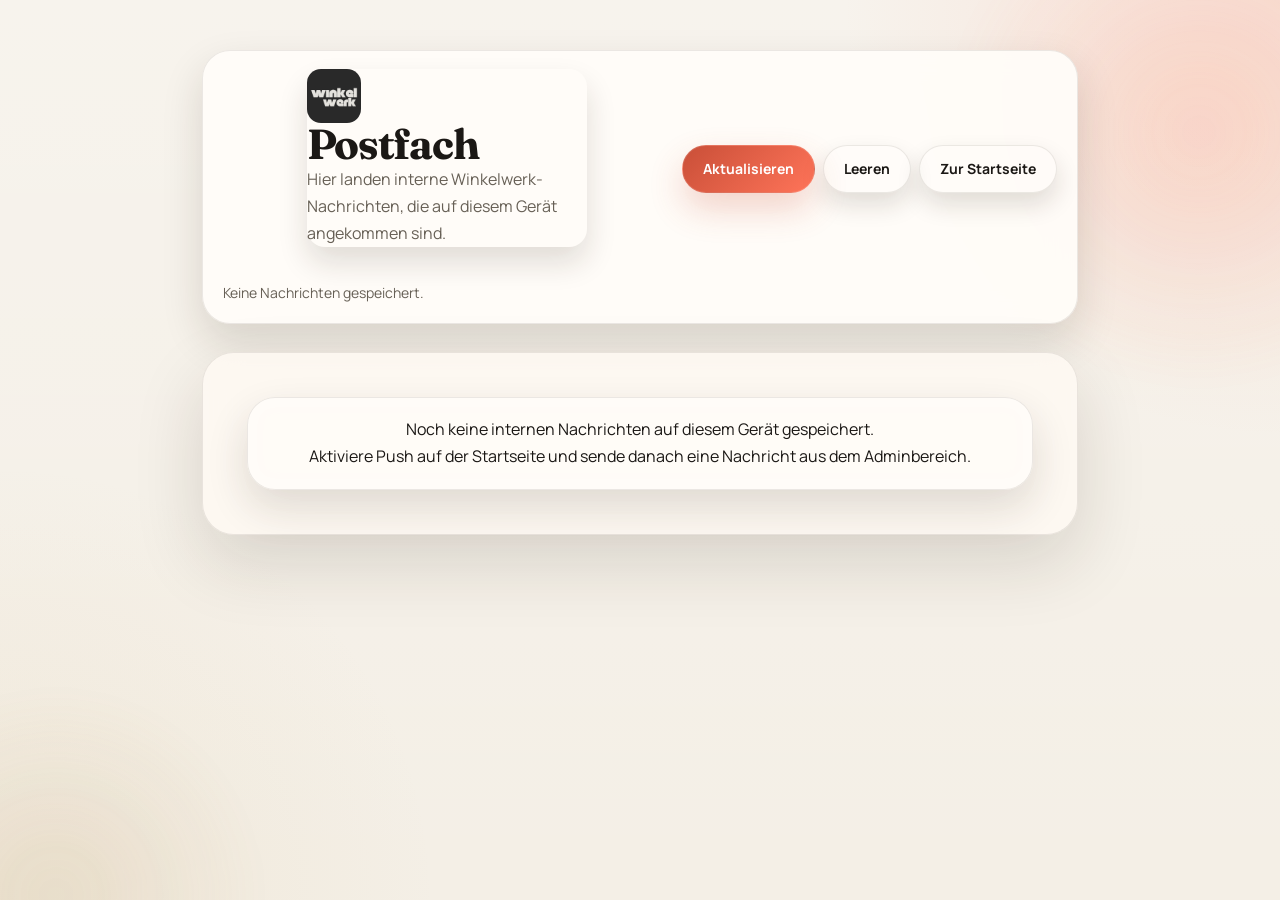
<file: inbox/index.html>
<!DOCTYPE html>
<html lang="de">
<head>
  <meta charset="UTF-8">
  <meta name="viewport" content="width=device-width, initial-scale=1.0">
  <meta name="theme-color" content="#0f1013">
  <title>Winkelwerk Postfach</title>
  <link rel="icon" type="image/png" href="../winkelwerlk.png">
  <link rel="apple-touch-icon" sizes="180x180" href="../apple-touch-icon.png">
  <link rel="manifest" href="../manifest.webmanifest">
  <style>
    :root {
      color-scheme: dark light;
      --bg: #f7f4ef;
      --panel: rgba(255, 255, 255, 0.9);
      --panel-border: rgba(0, 0, 0, 0.08);
      --text: #151515;
      --muted: #6f6a63;
      --shadow: rgba(0, 0, 0, 0.12);
      --accent: #ff4d4d;
      --accent-hover: #ea3c3c;
    }

    @media (prefers-color-scheme: dark) {
      :root {
        --bg: #0f1013;
        --panel: rgba(20, 22, 28, 0.9);
        --panel-border: rgba(255, 255, 255, 0.08);
        --text: #f3f4f6;
        --muted: #a6adb8;
        --shadow: rgba(0, 0, 0, 0.34);
      }
    }

    * {
      box-sizing: border-box;
      margin: 0;
      padding: 0;
      font-family: Arial, sans-serif;
    }

    body {
      min-height: 100vh;
      background:
        radial-gradient(circle at top, rgba(255, 77, 77, 0.12), transparent 28%),
        var(--bg);
      color: var(--text);
      padding: 22px 14px 28px;
    }

    .shell {
      width: min(100%, 900px);
      margin: 0 auto;
    }

    .topbar,
    .message-card,
    .empty-state {
      background: var(--panel);
      border: 1px solid var(--panel-border);
      border-radius: 24px;
      box-shadow: 0 18px 42px var(--shadow);
      backdrop-filter: blur(14px);
    }

    .topbar {
      padding: 18px 18px 20px;
      margin-bottom: 18px;
    }

    .topbar-row {
      display: flex;
      align-items: center;
      justify-content: space-between;
      gap: 14px;
      margin-bottom: 12px;
    }

    .brand {
      display: inline-flex;
      align-items: center;
      gap: 12px;
    }

    .brand img {
      width: 54px;
      height: 54px;
      border-radius: 14px;
    }

    h1 {
      font-size: clamp(28px, 5vw, 42px);
    }

    .lead {
      color: var(--muted);
      line-height: 1.55;
    }

    .actions {
      display: flex;
      flex-wrap: wrap;
      gap: 10px;
    }

    .btn,
    .ghost-btn {
      border: none;
      border-radius: 999px;
      padding: 12px 16px;
      font-size: 14px;
      font-weight: bold;
      cursor: pointer;
      text-decoration: none;
      transition: transform 0.18s ease, background-color 0.18s ease, opacity 0.18s ease;
    }

    .btn {
      background: var(--accent);
      color: #ffffff;
    }

    .btn:hover,
    .btn:focus-visible {
      background: var(--accent-hover);
      transform: translateY(-1px);
    }

    .ghost-btn {
      background: transparent;
      color: var(--text);
      border: 1px solid var(--panel-border);
    }

    .ghost-btn:hover,
    .ghost-btn:focus-visible {
      background: rgba(127, 127, 127, 0.09);
    }

    .status {
      color: var(--muted);
      font-size: 14px;
      margin-top: 8px;
      min-height: 20px;
    }

    .message-list {
      display: grid;
      gap: 14px;
    }

    .message-card,
    .empty-state {
      padding: 18px;
    }

    .message-card h2 {
      font-size: 20px;
      margin-bottom: 8px;
    }

    .message-meta {
      color: var(--muted);
      font-size: 13px;
      margin-bottom: 10px;
    }

    .message-body {
      line-height: 1.6;
      white-space: pre-wrap;
    }

    .message-card a {
      display: inline-flex;
      margin-top: 14px;
      color: var(--accent);
      font-weight: bold;
      text-decoration: none;
    }

    .empty-state {
      text-align: center;
      color: var(--muted);
      line-height: 1.6;
    }

    @media (max-width: 700px) {
      .topbar-row {
        align-items: flex-start;
        flex-direction: column;
      }

      .actions {
        width: 100%;
      }
    }
  </style>
  <link rel="stylesheet" href="../style.css">
</head>

<body>
  <main class="shell">
    <section class="topbar">
      <div class="topbar-row">
        <div class="brand">
          <img src="../winkelwerlk.png" alt="Winkelwerk">
          <div>
            <h1>Postfach</h1>
            <p class="lead">Hier landen interne Winkelwerk-Nachrichten, die auf diesem Ger&auml;t angekommen sind.</p>
          </div>
        </div>

        <div class="actions">
          <button class="btn" id="refreshInbox" type="button">Aktualisieren</button>
          <button class="ghost-btn" id="clearInbox" type="button">Leeren</button>
          <a class="ghost-btn" href="../">Zur Startseite</a>
        </div>
      </div>

      <p class="status" id="inboxStatus"></p>
    </section>

    <section class="message-list" id="messageList"></section>
  </main>

  <script>
    const DB_NAME = "winkelwerk-inbox";
    const STORE_NAME = "messages";
    const messageList = document.getElementById("messageList");
    const inboxStatus = document.getElementById("inboxStatus");
    const refreshInbox = document.getElementById("refreshInbox");
    const clearInbox = document.getElementById("clearInbox");

    function openInboxDb() {
      return new Promise((resolve, reject) => {
        const request = indexedDB.open(DB_NAME, 1);

        request.onupgradeneeded = () => {
          const db = request.result;

          if (!db.objectStoreNames.contains(STORE_NAME)) {
            const store = db.createObjectStore(STORE_NAME, { keyPath: "id" });
            store.createIndex("sentAt", "sentAt", { unique: false });
          }
        };

        request.onsuccess = () => resolve(request.result);
        request.onerror = () => reject(request.error);
      });
    }

    async function getMessages() {
      const db = await openInboxDb();

      return new Promise((resolve, reject) => {
        const transaction = db.transaction(STORE_NAME, "readonly");
        const store = transaction.objectStore(STORE_NAME);
        const request = store.getAll();

        request.onsuccess = () => {
          const items = request.result.sort((left, right) => {
            return String(right.sentAt).localeCompare(String(left.sentAt));
          });

          resolve(items);
        };

        request.onerror = () => reject(request.error);
      });
    }

    async function clearMessages() {
      const db = await openInboxDb();

      await new Promise((resolve, reject) => {
        const transaction = db.transaction(STORE_NAME, "readwrite");
        const store = transaction.objectStore(STORE_NAME);
        store.clear();
        transaction.oncomplete = () => resolve();
        transaction.onerror = () => reject(transaction.error);
      });
    }

    function formatDate(value) {
      try {
        return new Date(value).toLocaleString("de-DE", {
          dateStyle: "medium",
          timeStyle: "short"
        });
      } catch (error) {
        return value;
      }
    }

    function setStatus(text) {
      inboxStatus.textContent = text;
    }

    function renderEmptyState() {
      messageList.innerHTML = [
        "<article class=\"empty-state\">",
        "<p>Noch keine internen Nachrichten auf diesem Ger&auml;t gespeichert.</p>",
        "<p>Aktiviere Push auf der Startseite und sende danach eine Nachricht aus dem Adminbereich.</p>",
        "</article>"
      ].join("");
    }

    function renderMessages(messages) {
      if (!messages.length) {
        renderEmptyState();
        return;
      }

      messageList.innerHTML = messages.map((message) => {
        const actionLink = message.url
          ? "<a href=\"" + message.url + "\">Nachricht &ouml;ffnen</a>"
          : "";

        return [
          "<article class=\"message-card\">",
          "<h2>" + escapeHtml(message.title || "Winkelwerk") + "</h2>",
          "<p class=\"message-meta\">" + escapeHtml(formatDate(message.sentAt || "")) + "</p>",
          "<p class=\"message-body\">" + escapeHtml(message.body || "") + "</p>",
          actionLink,
          "</article>"
        ].join("");
      }).join("");
    }

    function escapeHtml(value) {
      return String(value)
        .replace(/&/g, "&amp;")
        .replace(/</g, "&lt;")
        .replace(/>/g, "&gt;")
        .replace(/\"/g, "&quot;")
        .replace(/'/g, "&#39;");
    }

    async function loadMessages() {
      setStatus("Nachrichten werden geladen ...");

      try {
        const messages = await getMessages();
        renderMessages(messages);
        setStatus(messages.length ? messages.length + " Nachricht(en) geladen." : "Keine Nachrichten gespeichert.");
      } catch (error) {
        console.log(error);
        setStatus("Das Postfach konnte nicht geladen werden.");
      }
    }

    if ("serviceWorker" in navigator) {
      navigator.serviceWorker.addEventListener("message", (event) => {
        if (event.data && event.data.type === "INBOX_UPDATED") {
          loadMessages();
        }
      });
    }

    refreshInbox.addEventListener("click", () => {
      loadMessages();
    });

    clearInbox.addEventListener("click", async () => {
      try {
        await clearMessages();

        if ("serviceWorker" in navigator && navigator.serviceWorker.controller) {
          navigator.serviceWorker.controller.postMessage({
            type: "CLEAR_INBOX_MESSAGES"
          });
        }

        await loadMessages();
      } catch (error) {
        console.log(error);
        setStatus("Das Postfach konnte nicht geleert werden.");
      }
    });

    loadMessages();
  </script>
</body>
</html>
</file>
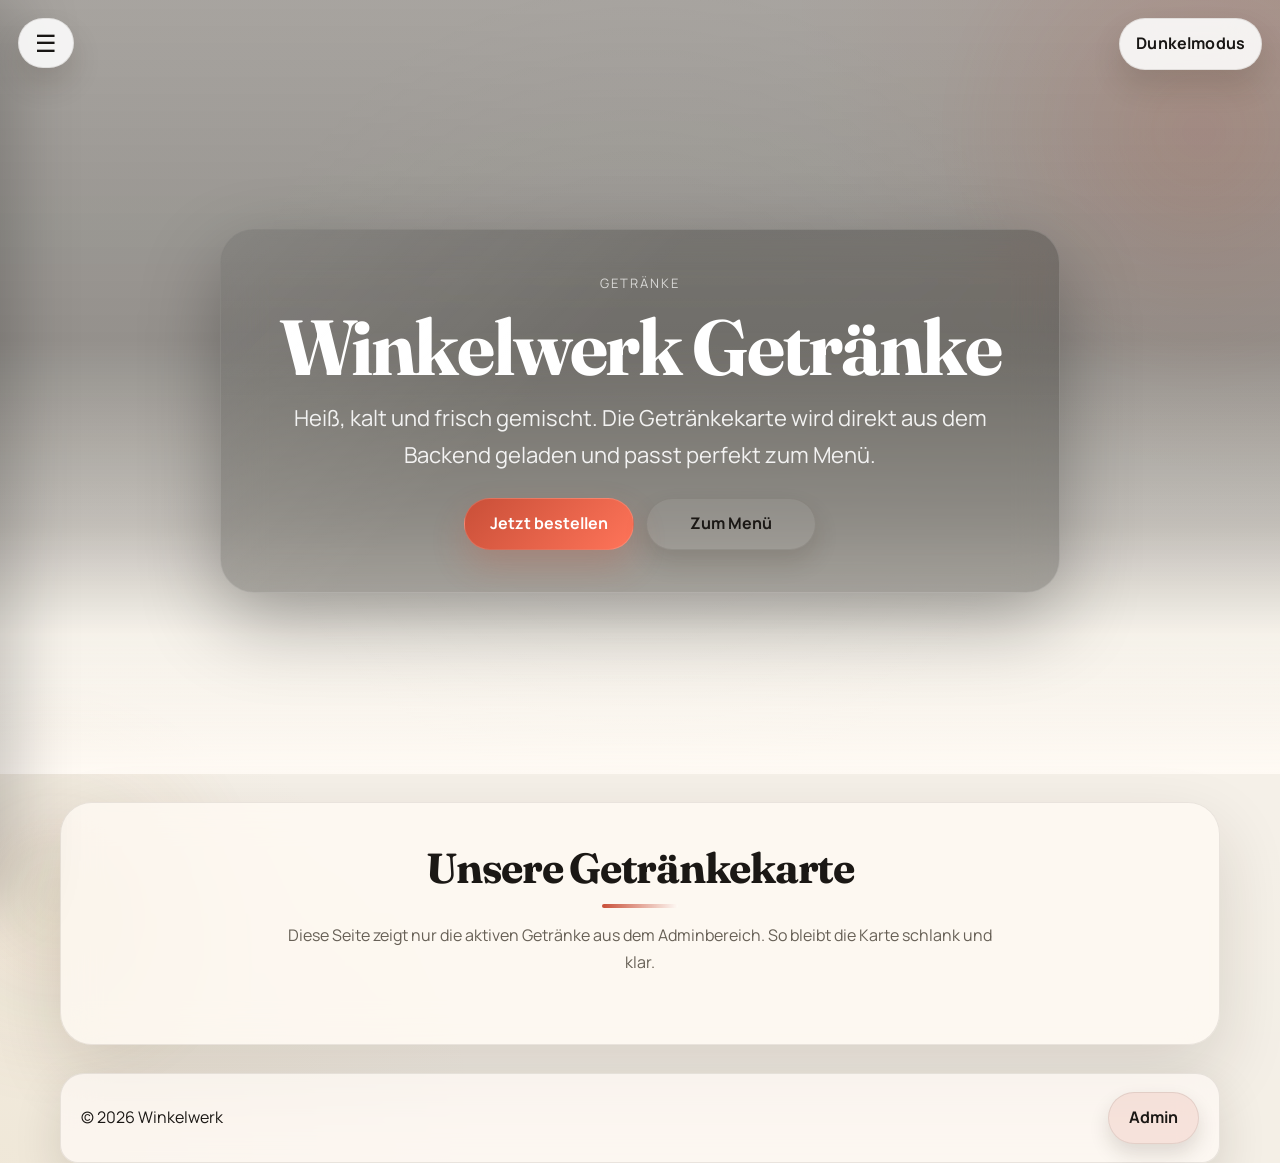
<file: winkelwerk-main/getränke/index.html>
<!DOCTYPE html>
<html lang="de">
<head>
  <meta charset="UTF-8">
  <meta name="viewport" content="width=device-width, initial-scale=1.0">
  <meta name="apple-mobile-web-app-capable" content="yes">
  <meta name="apple-mobile-web-app-title" content="Winkelwerk Getränke">
  <meta name="apple-mobile-web-app-status-bar-style" content="black-translucent">
  <meta name="theme-color" content="#2b2b2b">
  <meta name="color-scheme" content="light dark">
  <title>Winkelwerk Getränke</title>
  <link rel="icon" type="image/png" href="../winkelwerlk.png">
  <link rel="apple-touch-icon" sizes="180x180" href="../apple-touch-icon.png">
  <link rel="manifest" href="../manifest.webmanifest">
  <script src="../app-config.js"></script>
  <link rel="stylesheet" href="../style.css">
</head>

<body>
<div class="maintenance-screen" id="maintenanceScreen" aria-live="polite">
  <div class="maintenance-card">
    <img src="../winkelwerlk.png" alt="Winkelwerk">
    <p class="maintenance-kicker">Bitte etwas Geduld</p>
    <h2>Website wird gerade bearbeitet</h2>
    <p id="maintenanceMessage">Bitte später erneut versuchen.</p>
  </div>
</div>

<div class="menu-icon" onclick="toggleMenu()">&#9776;</div>
<button class="theme-toggle" id="themeToggle" type="button" aria-label="Zum Dunkelmodus wechseln">Dunkelmodus</button>

<nav id="sideMenu">
  <a href="../" onclick="toggleMenu()">Startseite</a>
  <a href="../men%C3%BC/" onclick="toggleMenu()">Men&uuml;</a>
  <a href="./" onclick="toggleMenu()">Getr&auml;nke</a>
  <a href="../bestellen/" onclick="toggleMenu()">Bestellen</a>
  <a href="../#about" onclick="toggleMenu()">&Uuml;ber uns</a>
  <a href="../#contact" onclick="toggleMenu()">Kontakt</a>
  <a href="../#location" onclick="toggleMenu()">Standort</a>
  <a href="../inbox/" onclick="toggleMenu()">Postfach</a>
  <div class="nav-divider"></div>
  <button class="notify-toggle" id="notifyToggle" type="button" data-state="off" aria-pressed="false">
    <span class="notify-copy">
      <span class="notify-title">Push-Hinweise</span>
      <span class="notify-status" id="notifyStatus">Aus</span>
    </span>
    <span class="notify-switch" aria-hidden="true"></span>
  </button>
  <p class="notify-hint" id="notifyHint">Aktiviert Browser-Benachrichtigungen f&uuml;r Winkelwerk.</p>
</nav>

<header>
  <div class="hero-content">
    <p class="page-eyebrow">Getr&auml;nke</p>
    <h1>Winkelwerk Getränke</h1>
    <p>Heiß, kalt und frisch gemischt. Die Getränkekarte wird direkt aus dem Backend geladen und passt perfekt zum Menü.</p>
    <div class="hero-actions">
      <a class="btn" href="../bestellen/">Jetzt bestellen</a>
      <a class="ghost-btn" href="../men%C3%BC/">Zum Men&uuml;</a>
    </div>
  </div>
</header>

<section>
  <h2>Unsere Getränkekarte</h2>
  <p class="menu-copy">Diese Seite zeigt nur die aktiven Getränke aus dem Adminbereich. So bleibt die Karte schlank und klar.</p>
  <div class="menu" id="drinkGrid"></div>
  <p class="menu-state is-hidden" id="drinkState"></p>
</section>

<footer>
  <div class="footer-row">
    <p>&copy; 2026 Winkelwerk</p>
    <a class="footer-admin-link" href="../admin/">Admin</a>
  </div>
</footer>

<script>
  const root = document.documentElement;
  const appConfig = window.WINKELWERK_APP_CONFIG || {};
  const themeToggle = document.getElementById("themeToggle");
  const themeMeta = document.querySelector('meta[name="theme-color"]');
  const storageKey = "winkelwerk-desktop-theme";
  const notificationKey = "winkelwerk-notifications-enabled";
  const prefersDark = window.matchMedia("(prefers-color-scheme: dark)");
  const notifyToggle = document.getElementById("notifyToggle");
  const notifyStatus = document.getElementById("notifyStatus");
  const notifyHint = document.getElementById("notifyHint");
  const menuGrid = document.getElementById("drinkGrid");
  const menuState = document.getElementById("drinkState");
  const maintenanceScreen = document.getElementById("maintenanceScreen");
  const maintenanceMessage = document.getElementById("maintenanceMessage");
  const inboxUrl = new URL("../inbox/", window.location.href).href;
  const defaultSiteSettings = {
    maintenanceMode: false,
    maintenanceMessage: "Website wird gerade bearbeitet. Bitte später erneut versuchen."
  };
  const defaultDrinkItems = [
    {
      title: "Hauslimonade",
      description: "Spritzig, frisch und mit feiner Zitrusnote.",
      imageUrl: "https://images.unsplash.com/photo-1621263764928-df1444c5e859?auto=format&fit=crop&w=1200&q=80",
      category: "Kalt",
      badge: "Hausgemacht",
      price: "4,90 EUR",
      priceValue: 4.9,
      itemType: "drink",
      menuPeriods: ["all_day"],
      ctaLabel: "",
      ctaUrl: ""
    },
    {
      title: "Espresso",
      description: "Klein, stark und perfekt nach dem Essen.",
      imageUrl: "https://images.unsplash.com/photo-1510591509098-f4fdc6d0ff04?auto=format&fit=crop&w=1200&q=80",
      category: "Heiß",
      badge: "Klassiker",
      price: "2,80 EUR",
      priceValue: 2.8,
      itemType: "drink",
      menuPeriods: ["all_day"],
      ctaLabel: "",
      ctaUrl: ""
    },
    {
      title: "Cappuccino",
      description: "Cremiger Espresso mit fein aufgeschäumter Milch.",
      imageUrl: "https://images.unsplash.com/photo-1517701550927-30cf4ba1fe5f?auto=format&fit=crop&w=1200&q=80",
      category: "Heiß",
      badge: "Beliebt",
      price: "3,90 EUR",
      priceValue: 3.9,
      itemType: "drink",
      menuPeriods: ["all_day"],
      ctaLabel: "",
      ctaUrl: ""
    }
  ];
  let serviceWorkerRegistrationPromise;

  function isDesktopDevice() {
    return window.matchMedia("(hover: hover) and (pointer: fine)").matches;
  }

  function getSystemTheme() {
    return prefersDark.matches ? "dark" : "light";
  }

  function applyTheme(theme) {
    const nextModeLabel = theme === "dark" ? "Hellmodus" : "Dunkelmodus";

    root.setAttribute("data-theme", theme);

    if (themeMeta) {
      themeMeta.setAttribute("content", theme === "dark" ? "#0f1013" : "#ffffff");
    }

    if (themeToggle) {
      themeToggle.textContent = nextModeLabel;
      themeToggle.setAttribute("aria-label", "Zum " + nextModeLabel + " wechseln");
    }
  }

  function syncThemeWithDevice() {
    if (isDesktopDevice()) {
      const savedTheme = localStorage.getItem(storageKey);
      applyTheme(savedTheme || getSystemTheme());
      return;
    }

    applyTheme(getSystemTheme());
  }

  function toggleMenu() {
    if (window.matchMedia("(hover: hover)").matches) {
      return;
    }

    document.getElementById("sideMenu").classList.toggle("open");
  }

  function notificationsSupported() {
    return window.isSecureContext
      && typeof Notification !== "undefined"
      && "serviceWorker" in navigator
      && "PushManager" in window;
  }

  function getPushApiBaseUrl() {
    return String(appConfig.pushFunctionUrl || appConfig.pushApiBaseUrl || "").replace(/\/+$/, "");
  }

  function pushConfigReady() {
    return Boolean(getPushApiBaseUrl() && appConfig.vapidPublicKey);
  }

  function notificationsEnabled() {
    return localStorage.getItem(notificationKey) === "on";
  }

  function normalizeApiBaseUrl() {
    return getPushApiBaseUrl();
  }

  function menuApiConfigured() {
    return Boolean(normalizeApiBaseUrl());
  }

  function normalizeSiteSettings(settings) {
    return {
      maintenanceMode: Boolean(settings && settings.maintenanceMode),
      maintenanceMessage: String(
        settings && settings.maintenanceMessage
          ? settings.maintenanceMessage
          : defaultSiteSettings.maintenanceMessage
      ).trim() || defaultSiteSettings.maintenanceMessage
    };
  }

  function applySiteSettings(settings) {
    const normalized = normalizeSiteSettings(settings);

    if (maintenanceMessage) {
      maintenanceMessage.textContent = normalized.maintenanceMessage;
    }

    document.body.classList.toggle("site-maintenance-active", normalized.maintenanceMode);

    if (maintenanceScreen) {
      maintenanceScreen.setAttribute("aria-hidden", normalized.maintenanceMode ? "false" : "true");
    }
  }

  function normalizeDrinkItem(item) {
    return {
      title: String(item && item.title ? item.title : "").trim(),
      description: String(item && item.description ? item.description : "").trim(),
      imageUrl: String(item && item.imageUrl ? item.imageUrl : "").trim(),
      category: String(item && item.category ? item.category : "").trim(),
      badge: String(item && item.badge ? item.badge : "").trim(),
      price: String(item && item.price ? item.price : "").trim(),
      priceValue: Number.isFinite(Number(item && item.priceValue)) ? Number(item.priceValue) : 0,
      ctaLabel: String(item && item.ctaLabel ? item.ctaLabel : "").trim(),
      ctaUrl: String(item && item.ctaUrl ? item.ctaUrl : "").trim()
    };
  }

  function resolvePublicUrl(value) {
    const raw = String(value || "").trim();

    if (!raw) {
      return "";
    }

    try {
      const url = new URL(raw, window.location.href);

      if (url.protocol === "http:" || url.protocol === "https:") {
        return url.href;
      }
    } catch (error) {
      return "";
    }

    return "";
  }

  function setMenuState(message, hidden) {
    if (!menuState) {
      return;
    }

    menuState.textContent = message;
    menuState.classList.toggle("is-hidden", Boolean(hidden));
  }

  function createMenuTag(label) {
    const tag = document.createElement("span");
    tag.className = "menu-card-tag";
    tag.textContent = label;
    return tag;
  }

  function createMenuCard(item) {
    const article = document.createElement("article");
    article.className = "card menu-card";

    const imageUrl = resolvePublicUrl(item.imageUrl);

    if (imageUrl) {
      const image = document.createElement("img");
      image.src = imageUrl;
      image.alt = item.title || "Getränk";
      article.appendChild(image);
    }

    const body = document.createElement("div");
    body.className = "menu-card-body";

    const header = document.createElement("div");
    header.className = "menu-card-header";

    const title = document.createElement("h3");
    title.className = "menu-card-title";
    title.textContent = item.title || "Ohne Titel";
    header.appendChild(title);

    if (item.price) {
      const price = document.createElement("span");
      price.className = "menu-card-price";
      price.textContent = item.price;
      header.appendChild(price);
    }

    body.appendChild(header);

    if (item.category || item.badge) {
      const tags = document.createElement("div");
      tags.className = "menu-card-tags";

      if (item.category) {
        tags.appendChild(createMenuTag(item.category));
      }

      if (item.badge) {
        tags.appendChild(createMenuTag(item.badge));
      }

      body.appendChild(tags);
    }

    const description = document.createElement("p");
    description.className = "menu-card-description";
    description.textContent = item.description;
    body.appendChild(description);

    const ctaUrl = resolvePublicUrl(item.ctaUrl);

    if (item.ctaLabel && ctaUrl) {
      const link = document.createElement("a");
      link.className = "menu-card-link";
      link.href = ctaUrl;
      link.textContent = item.ctaLabel;
      body.appendChild(link);
    }

    article.appendChild(body);
    return article;
  }

  function renderMenuItems(items, emptyMessage) {
    if (!menuGrid) {
      return;
    }

    const normalizedItems = (Array.isArray(items) ? items : [])
      .map(normalizeDrinkItem)
      .filter(function (item) {
        return item.title && item.description;
      });

    menuGrid.replaceChildren();

    if (!normalizedItems.length) {
      setMenuState(emptyMessage || "Unsere Getränkekarte wird gerade aktualisiert.", false);
      return;
    }

    const fragment = document.createDocumentFragment();

    normalizedItems.forEach(function (item) {
      fragment.appendChild(createMenuCard(item));
    });

    menuGrid.appendChild(fragment);
    setMenuState("", true);
  }

  async function loadDrinks() {
    if (!menuApiConfigured()) {
      renderMenuItems(defaultDrinkItems, "");
      return;
    }

    setMenuState("Getränke werden geladen ...", false);

    try {
      const response = await fetch(normalizeApiBaseUrl() + "/drinks", {
        cache: "no-store"
      });

      if (!response.ok) {
        const errorText = await response.text();
        throw new Error(errorText || "Drink request failed");
      }

      const result = await response.json();
      const items = Array.isArray(result && result.items) ? result.items : [];

      if (!items.length) {
        renderMenuItems(defaultDrinkItems, "");
        return;
      }

      renderMenuItems(items, "");
    } catch (error) {
      console.log(error);
      renderMenuItems(defaultDrinkItems, "");
    }
  }

  function vapidKeyToUint8Array(base64String) {
    const padding = "=".repeat((4 - (base64String.length % 4)) % 4);
    const safeBase64 = (base64String + padding).replace(/-/g, "+").replace(/_/g, "/");
    const raw = window.atob(safeBase64);
    const output = new Uint8Array(raw.length);

    for (let index = 0; index < raw.length; index += 1) {
      output[index] = raw.charCodeAt(index);
    }

    return output;
  }

  async function getServiceWorkerRegistration() {
    if (!notificationsSupported()) {
      return null;
    }

    if (!serviceWorkerRegistrationPromise) {
      serviceWorkerRegistrationPromise = navigator.serviceWorker.register("../service-worker.js", {
        scope: "../"
      });
    }

    return serviceWorkerRegistrationPromise;
  }

  async function postPushJson(path, payload) {
    const response = await fetch(normalizeApiBaseUrl() + path, {
      method: "POST",
      headers: {
        "Content-Type": "application/json"
      },
      body: JSON.stringify(payload)
    });

    if (!response.ok) {
      const errorText = await response.text();
      throw new Error(errorText || "Push request failed");
    }

    const contentType = response.headers.get("content-type") || "";
    return contentType.includes("application/json") ? response.json() : null;
  }

  async function getCurrentPushSubscription() {
    if (!notificationsSupported()) {
      return null;
    }

    const registration = await getServiceWorkerRegistration();
    return registration ? registration.pushManager.getSubscription() : null;
  }

  async function saveInboxMessage(payload) {
    if (!("serviceWorker" in navigator)) {
      return;
    }

    const registration = await getServiceWorkerRegistration();

    if (registration && registration.active) {
      registration.active.postMessage({
        type: "SAVE_INBOX_MESSAGE",
        payload
      });
    }
  }

  function setNotificationUi(mode, statusText, hintHtml) {
    notifyToggle.dataset.state = mode === "on" ? "on" : "off";
    notifyToggle.setAttribute("aria-pressed", mode === "on" ? "true" : "false");
    notifyStatus.textContent = statusText;
    notifyHint.innerHTML = hintHtml;
  }

  async function updateNotificationUi() {
    if (!notificationsSupported()) {
      notifyToggle.disabled = true;
      setNotificationUi(
        "off",
        "Nicht verfügbar",
        "Push braucht HTTPS, Service Worker und einen unterstützten Browser."
      );
      return;
    }

    if (!pushConfigReady()) {
      notifyToggle.disabled = true;
      setNotificationUi(
        "off",
        "Setup fehlt",
        "Trage zuerst die Backend-URL und den VAPID-Key in <code>../app-config.js</code> ein."
      );
      return;
    }

    const subscription = await getCurrentPushSubscription();
    const enabled = Boolean(subscription) && Notification.permission === "granted";
    localStorage.setItem(notificationKey, enabled ? "on" : "off");
    notifyToggle.disabled = false;

    if (enabled) {
      setNotificationUi(
        "on",
        "An",
        "Interne Hinweise sind aktiv. Neue Nachrichten landen auch im <a href=\"../inbox/\">Postfach</a>."
      );
      return;
    }

    if (Notification.permission === "denied") {
      setNotificationUi(
        "off",
        "Blockiert",
        "Der Browser blockiert Push. Erlaube Benachrichtigungen in den Browser-Einstellungen."
      );
      return;
    }

    setNotificationUi(
      "off",
      "Aus",
      "Aktiviert Web-Push für interne Winkelwerk-Nachrichten auf diesem Gerät."
    );
  }

  async function enableNotifications() {
    if (!notificationsSupported() || !pushConfigReady()) {
      await updateNotificationUi();
      return;
    }

    let permission = Notification.permission;

    if (permission !== "granted") {
      permission = await Notification.requestPermission();
    }

    if (permission !== "granted") {
      localStorage.setItem(notificationKey, "off");
      await updateNotificationUi();
      return;
    }

    try {
      const registration = await getServiceWorkerRegistration();
      let subscription = await registration.pushManager.getSubscription();

      if (!subscription) {
        subscription = await registration.pushManager.subscribe({
          userVisibleOnly: true,
          applicationServerKey: vapidKeyToUint8Array(String(appConfig.vapidPublicKey))
        });
      }

      await postPushJson("/subscribe", {
        subscription: subscription.toJSON(),
        site: window.location.origin,
        page: window.location.pathname,
        userAgent: navigator.userAgent
      });

      localStorage.setItem(notificationKey, "on");
      await saveInboxMessage({
        id: "local-" + Date.now(),
        title: "Winkelwerk",
        body: "Push ist jetzt auf diesem Gerät aktiviert.",
        url: inboxUrl,
        sentAt: new Date().toISOString(),
        source: "system"
      });

      await registration.showNotification("Winkelwerk", {
        body: "Push ist jetzt auf diesem Gerät aktiviert.",
        icon: "../apple-touch-icon.png",
        badge: "../icon-192.png",
        data: {
          url: inboxUrl
        }
      });
    } catch (error) {
      console.log(error);
      localStorage.setItem(notificationKey, "off");
      setNotificationUi(
        "off",
        "Fehler",
        "Die Push-Anmeldung hat nicht funktioniert. Prüfe Backend, VAPID-Key und HTTPS."
      );
      return;
    }

    await updateNotificationUi();
  }

  async function disableNotifications() {
    try {
      const subscription = await getCurrentPushSubscription();

      if (subscription) {
        await postPushJson("/unsubscribe", {
          endpoint: subscription.endpoint
        });

        await subscription.unsubscribe();
      }
    } catch (error) {
      console.log(error);
    }

    localStorage.setItem(notificationKey, "off");
    await updateNotificationUi();
  }

  themeToggle.addEventListener("click", function () {
    const nextTheme = root.getAttribute("data-theme") === "dark" ? "light" : "dark";
    localStorage.setItem(storageKey, nextTheme);
    applyTheme(nextTheme);
  });

  notifyToggle.addEventListener("click", async function () {
    if (notificationsEnabled()) {
      await disableNotifications();
      return;
    }

    await enableNotifications();
  });

  function handleSystemThemeChange() {
    if (!isDesktopDevice() || !localStorage.getItem(storageKey)) {
      applyTheme(getSystemTheme());
    }
  }

  if (typeof prefersDark.addEventListener === "function") {
    prefersDark.addEventListener("change", handleSystemThemeChange);
  } else if (typeof prefersDark.addListener === "function") {
    prefersDark.addListener(handleSystemThemeChange);
  }

  window.addEventListener("resize", syncThemeWithDevice);
  window.addEventListener("focus", function () {
    updateNotificationUi();
  });
  syncThemeWithDevice();
  updateNotificationUi();
  loadSiteSettings();
  loadDrinks();
</script>

</body>
</html>
</file>
<file: style.css>
@import url("https://fonts.googleapis.com/css2?family=Fraunces:opsz,wght@9..144,600;9..144,700;9..144,800&family=Manrope:wght@400;500;600;700;800&display=swap");

:root {
  color-scheme: light;
  --page-bg: #f4efe6;
  --page-bg-soft: #fbf7f1;
  --surface: rgba(255, 250, 244, 0.78);
  --surface-strong: rgba(255, 252, 248, 0.96);
  --surface-solid: #fffaf5;
  --surface-overlay: rgba(255, 255, 255, 0.14);
  --text: #1b1815;
  --muted: #676056;
  --line: rgba(39, 28, 19, 0.09);
  --accent: #c94f38;
  --accent-hover: #ae3e29;
  --accent-soft: rgba(201, 79, 56, 0.12);
  --shadow: rgba(43, 27, 16, 0.14);
  --shadow-strong: rgba(43, 27, 16, 0.22);
  --field-bg: rgba(255, 255, 255, 0.92);
  --field-color: #1b1815;
  --field-border: rgba(41, 30, 21, 0.14);
  --hero-panel-bg: rgba(12, 11, 10, 0.28);
  --hero-panel-shadow: rgba(0, 0, 0, 0.3);
  --hero-fade-1: rgba(13, 11, 10, 0.34);
  --hero-fade-2: rgba(13, 11, 10, 0.42);
  --hero-fade-3: rgba(13, 11, 10, 0.22);
  --hero-fade-4: rgba(255, 250, 244, 0.12);
  --hero-fade-5: rgba(255, 250, 244, 0.58);
  --hero-fade-6: #fffaf4;
  --hero-glow: rgba(255, 255, 255, 0.08);
  --nav-bg: rgba(18, 16, 15, 0.92);
  --nav-link-color: #ffffff;
  --nav-border: rgba(255, 255, 255, 0.09);
  --nav-muted: rgba(255, 255, 255, 0.72);
  --menu-icon-bg: rgba(15, 14, 13, 0.8);
  --menu-icon-color: #ffffff;
  --toggle-bg: rgba(255, 255, 255, 0.88);
  --toggle-color: #181614;
  --toggle-border: rgba(34, 25, 18, 0.08);
  --footer-bg: rgba(255, 250, 245, 0.72);
  --footer-text: #1b1815;
}

@media (prefers-color-scheme: dark) {
  :root {
    color-scheme: dark;
    --page-bg: #0c0f14;
    --page-bg-soft: #11151b;
    --surface: rgba(18, 21, 27, 0.78);
    --surface-strong: rgba(20, 24, 31, 0.95);
    --surface-solid: #151922;
    --surface-overlay: rgba(255, 255, 255, 0.06);
    --text: #f3f6fb;
    --muted: #a3adba;
    --line: rgba(255, 255, 255, 0.08);
    --accent: #ff6a52;
    --accent-hover: #ff5b41;
    --accent-soft: rgba(255, 106, 82, 0.14);
    --shadow: rgba(0, 0, 0, 0.34);
    --shadow-strong: rgba(0, 0, 0, 0.46);
    --field-bg: rgba(15, 18, 24, 0.94);
    --field-color: #f3f6fb;
    --field-border: rgba(255, 255, 255, 0.1);
    --hero-panel-bg: rgba(6, 7, 10, 0.3);
    --hero-panel-shadow: rgba(0, 0, 0, 0.4);
    --hero-fade-1: rgba(5, 6, 8, 0.58);
    --hero-fade-2: rgba(5, 6, 8, 0.48);
    --hero-fade-3: rgba(5, 6, 8, 0.24);
    --hero-fade-4: rgba(13, 16, 22, 0.16);
    --hero-fade-5: rgba(13, 16, 22, 0.72);
    --hero-fade-6: #0c0f14;
    --hero-glow: rgba(255, 255, 255, 0.04);
    --nav-bg: rgba(8, 9, 12, 0.94);
    --nav-link-color: #ffffff;
    --nav-border: rgba(255, 255, 255, 0.08);
    --nav-muted: rgba(255, 255, 255, 0.62);
    --menu-icon-bg: rgba(12, 13, 16, 0.84);
    --menu-icon-color: #ffffff;
    --toggle-bg: rgba(17, 20, 26, 0.92);
    --toggle-color: #f4f6fb;
    --toggle-border: rgba(255, 255, 255, 0.12);
    --footer-bg: rgba(14, 17, 22, 0.78);
    --footer-text: #f3f6fb;
  }
}

html[data-theme="light"] {
  color-scheme: light;
  --page-bg: #f4efe6;
  --page-bg-soft: #fbf7f1;
  --surface: rgba(255, 250, 244, 0.78);
  --surface-strong: rgba(255, 252, 248, 0.96);
  --surface-solid: #fffaf5;
  --surface-overlay: rgba(255, 255, 255, 0.14);
  --text: #1b1815;
  --muted: #676056;
  --line: rgba(39, 28, 19, 0.09);
  --accent: #c94f38;
  --accent-hover: #ae3e29;
  --accent-soft: rgba(201, 79, 56, 0.12);
  --shadow: rgba(43, 27, 16, 0.14);
  --shadow-strong: rgba(43, 27, 16, 0.22);
  --field-bg: rgba(255, 255, 255, 0.92);
  --field-color: #1b1815;
  --field-border: rgba(41, 30, 21, 0.14);
  --hero-panel-bg: rgba(12, 11, 10, 0.28);
  --hero-panel-shadow: rgba(0, 0, 0, 0.3);
  --hero-fade-1: rgba(13, 11, 10, 0.34);
  --hero-fade-2: rgba(13, 11, 10, 0.42);
  --hero-fade-3: rgba(13, 11, 10, 0.22);
  --hero-fade-4: rgba(255, 250, 244, 0.12);
  --hero-fade-5: rgba(255, 250, 244, 0.58);
  --hero-fade-6: #fffaf4;
  --hero-glow: rgba(255, 255, 255, 0.08);
  --nav-bg: rgba(18, 16, 15, 0.92);
  --nav-link-color: #ffffff;
  --nav-border: rgba(255, 255, 255, 0.09);
  --nav-muted: rgba(255, 255, 255, 0.72);
  --menu-icon-bg: rgba(15, 14, 13, 0.8);
  --menu-icon-color: #ffffff;
  --toggle-bg: rgba(255, 255, 255, 0.88);
  --toggle-color: #181614;
  --toggle-border: rgba(34, 25, 18, 0.08);
  --footer-bg: rgba(255, 250, 245, 0.72);
  --footer-text: #1b1815;
}

html[data-theme="dark"] {
  color-scheme: dark;
  --page-bg: #0c0f14;
  --page-bg-soft: #11151b;
  --surface: rgba(18, 21, 27, 0.78);
  --surface-strong: rgba(20, 24, 31, 0.95);
  --surface-solid: #151922;
  --surface-overlay: rgba(255, 255, 255, 0.06);
  --text: #f3f6fb;
  --muted: #a3adba;
  --line: rgba(255, 255, 255, 0.08);
  --accent: #ff6a52;
  --accent-hover: #ff5b41;
  --accent-soft: rgba(255, 106, 82, 0.14);
  --shadow: rgba(0, 0, 0, 0.34);
  --shadow-strong: rgba(0, 0, 0, 0.46);
  --field-bg: rgba(15, 18, 24, 0.94);
  --field-color: #f3f6fb;
  --field-border: rgba(255, 255, 255, 0.1);
  --hero-panel-bg: rgba(6, 7, 10, 0.3);
  --hero-panel-shadow: rgba(0, 0, 0, 0.4);
  --hero-fade-1: rgba(5, 6, 8, 0.58);
  --hero-fade-2: rgba(5, 6, 8, 0.48);
  --hero-fade-3: rgba(5, 6, 8, 0.24);
  --hero-fade-4: rgba(13, 16, 22, 0.16);
  --hero-fade-5: rgba(13, 16, 22, 0.72);
  --hero-fade-6: #0c0f14;
  --hero-glow: rgba(255, 255, 255, 0.04);
  --nav-bg: rgba(8, 9, 12, 0.94);
  --nav-link-color: #ffffff;
  --nav-border: rgba(255, 255, 255, 0.08);
  --nav-muted: rgba(255, 255, 255, 0.62);
  --menu-icon-bg: rgba(12, 13, 16, 0.84);
  --menu-icon-color: #ffffff;
  --toggle-bg: rgba(17, 20, 26, 0.92);
  --toggle-color: #f4f6fb;
  --toggle-border: rgba(255, 255, 255, 0.12);
  --footer-bg: rgba(14, 17, 22, 0.78);
  --footer-text: #f3f6fb;
}

* {
  box-sizing: border-box;
  margin: 0;
  padding: 0;
  font-family: "Manrope", "Segoe UI", "Helvetica Neue", Arial, sans-serif;
}

html {
  scroll-behavior: smooth;
}

body {
  min-height: 100vh;
  position: relative;
  isolation: isolate;
  overflow-x: hidden;
  background:
    radial-gradient(circle at top right, rgba(255, 132, 102, 0.16), transparent 28%),
    radial-gradient(circle at bottom left, rgba(201, 167, 96, 0.1), transparent 28%),
    linear-gradient(180deg, rgba(255, 255, 255, 0.28), rgba(255, 255, 255, 0)),
    var(--page-bg);
  color: var(--text);
  line-height: 1.6;
}

body::before,
body::after {
  content: "";
  position: fixed;
  pointer-events: none;
  z-index: -1;
  border-radius: 999px;
  filter: blur(28px);
  opacity: 0.9;
}

body::before {
  width: min(42vw, 520px);
  height: min(42vw, 520px);
  top: -10vw;
  right: -14vw;
  background: radial-gradient(circle, rgba(255, 124, 92, 0.2), rgba(255, 124, 92, 0) 68%);
}

body::after {
  width: min(34vw, 420px);
  height: min(34vw, 420px);
  left: -12vw;
  bottom: -16vw;
  background: radial-gradient(circle, rgba(183, 146, 96, 0.16), rgba(183, 146, 96, 0) 68%);
}

::selection {
  background: var(--accent-soft);
  color: var(--text);
}

a {
  color: inherit;
}

img {
  max-width: 100%;
  display: block;
}

h1,
h2,
h3,
h4,
h5,
h6,
.menu-card-title,
.message-card h2,
.menu-admin-title,
.maintenance-card h2,
.brand h1 {
  font-family: "Fraunces", Georgia, "Times New Roman", serif;
  font-weight: 700;
  line-height: 1.02;
  letter-spacing: -0.03em;
}

p {
  line-height: 1.7;
}

button,
input,
textarea,
select {
  font: inherit;
}

button,
.btn,
.ghost-btn,
.map-link,
.footer-admin-link,
.notify-toggle,
.theme-toggle {
  transition:
    transform 0.2s ease,
    background-color 0.2s ease,
    color 0.2s ease,
    border-color 0.2s ease,
    box-shadow 0.2s ease,
    opacity 0.2s ease;
}

button:hover,
.btn:hover,
.ghost-btn:hover,
.map-link:hover,
.footer-admin-link:hover,
.notify-toggle:hover,
.theme-toggle:hover {
  transform: translateY(-1px);
}

.menu-icon,
.theme-toggle {
  position: fixed;
  top: 18px;
  z-index: 2200;
  display: inline-flex;
  align-items: center;
  justify-content: center;
  min-height: 46px;
  padding: 12px 16px;
  border-radius: 999px;
  border: 1px solid var(--line);
  background: var(--toggle-bg);
  color: var(--toggle-color);
  box-shadow: 0 16px 30px var(--shadow);
  backdrop-filter: blur(18px) saturate(1.15);
}

.menu-icon {
  left: 18px;
  min-width: 52px;
  font-size: 24px;
  line-height: 1;
}

.theme-toggle {
  right: 18px;
  display: none;
  min-width: 142px;
  font-weight: 700;
  letter-spacing: 0.01em;
}

nav {
  position: fixed;
  inset: 0 auto 0 0;
  width: 286px;
  height: 100dvh;
  overflow-y: auto;
  -webkit-overflow-scrolling: touch;
  padding: 88px 0 20px;
  display: flex;
  flex-direction: column;
  gap: 6px;
  z-index: 1800;
  background:
    linear-gradient(180deg, rgba(255, 255, 255, 0.05), rgba(255, 255, 255, 0)),
    var(--nav-bg);
  border-right: 1px solid var(--nav-border);
  box-shadow: 24px 0 60px rgba(0, 0, 0, 0.2);
  backdrop-filter: blur(18px) saturate(1.1);
  transform: translateX(-102%);
  transition: transform 0.28s ease, background-color 0.28s ease;
}

nav.open {
  transform: translateX(0);
}

.menu-overlay {
  position: fixed;
  inset: 0;
  z-index: 1700;
  border: 0;
  padding: 0;
  margin: 0;
  background: rgba(0, 0, 0, 0.45);
  opacity: 0;
  pointer-events: none;
  transition: opacity 0.28s ease;
}

.menu-overlay.is-visible {
  opacity: 1;
  pointer-events: auto;
}

body.menu-open {
  overflow: hidden;
  overscroll-behavior: contain;
}

@media (hover: hover) {
  .menu-icon:hover ~ nav,
  nav:hover {
    transform: translateX(0);
  }
}

nav a {
  margin: 0 14px;
  padding: 14px 16px;
  border-radius: 16px;
  border: 1px solid transparent;
  color: var(--nav-link-color);
  text-decoration: none;
  font-weight: 700;
  letter-spacing: 0.01em;
  background: rgba(255, 255, 255, 0.02);
}

nav a:hover {
  background: rgba(255, 255, 255, 0.08);
  border-color: var(--nav-border);
  transform: translateX(4px);
}

.nav-divider {
  margin: 18px 14px 12px;
  border-top: 1px solid var(--nav-border);
}

.notify-toggle {
  margin: 0 14px;
  padding: 14px 14px 12px;
  border: 1px solid var(--line);
  border-radius: 20px;
  background: rgba(255, 255, 255, 0.06);
  color: var(--nav-link-color);
  display: flex;
  align-items: center;
  justify-content: space-between;
  gap: 12px;
  cursor: pointer;
  text-align: left;
  backdrop-filter: blur(12px);
  box-shadow: inset 0 1px 0 rgba(255, 255, 255, 0.04);
}

.notify-toggle:hover {
  background: rgba(255, 255, 255, 0.1);
}

.notify-copy {
  display: flex;
  flex-direction: column;
  gap: 4px;
}

.notify-title {
  font-size: 15px;
  font-weight: 700;
}

.notify-status {
  color: var(--nav-muted);
  font-size: 13px;
}

.notify-switch {
  position: relative;
  width: 48px;
  height: 28px;
  border-radius: 999px;
  background: rgba(255, 255, 255, 0.16);
  flex: 0 0 auto;
}

.notify-switch::after {
  content: "";
  position: absolute;
  top: 4px;
  left: 4px;
  width: 20px;
  height: 20px;
  border-radius: 50%;
  background: #ffffff;
  transition: transform 0.25s ease, background-color 0.25s ease;
}

.notify-toggle[data-state="on"] .notify-switch {
  background: var(--accent);
}

.notify-toggle[data-state="on"] .notify-switch::after {
  transform: translateX(20px);
}

.notify-toggle[disabled] {
  opacity: 0.6;
  cursor: not-allowed;
}

.notify-hint {
  margin: 12px 18px 0;
  color: var(--nav-muted);
  font-size: 12px;
  line-height: 1.55;
}

header {
  position: relative;
  min-height: clamp(620px, 86vh, 940px);
  display: flex;
  align-items: center;
  justify-content: center;
  text-align: center;
  padding: 120px 20px 72px;
  overflow: hidden;
  isolation: isolate;
  color: #ffffff;
}

header::before {
  content: "";
  position: absolute;
  inset: 0;
  background: url("https://www.gasthof-winkler.de/images/joomlaplates/festsaal.jpg") center/cover;
  transform: scale(1.08);
  filter: saturate(1.08) contrast(1.02) brightness(0.84);
  z-index: -2;
}

header::after {
  content: "";
  position: absolute;
  inset: 0;
  background:
    linear-gradient(
      to bottom,
      var(--hero-fade-1) 0%,
      var(--hero-fade-2) 44%,
      var(--hero-fade-3) 68%,
      var(--hero-fade-4) 82%,
      var(--hero-fade-5) 94%,
      var(--hero-fade-6) 100%
    ),
    radial-gradient(circle at center, var(--hero-glow), transparent 55%);
  z-index: -1;
}

.hero-content {
  position: relative;
  width: min(94vw, 840px);
  padding: clamp(28px, 5vw, 42px);
  border-radius: 34px;
  background: var(--hero-panel-bg);
  border: 1px solid rgba(255, 255, 255, 0.16);
  box-shadow: 0 30px 80px var(--hero-panel-shadow);
  backdrop-filter: blur(20px) saturate(1.1);
  overflow: hidden;
}

.hero-content::before {
  content: "";
  position: absolute;
  inset: 0;
  background:
    linear-gradient(135deg, rgba(255, 255, 255, 0.12), transparent 40%),
    linear-gradient(180deg, rgba(255, 255, 255, 0.03), transparent 50%);
  pointer-events: none;
}

header h1 {
  font-size: clamp(44px, 7vw, 78px);
  margin-bottom: 12px;
  color: #ffffff;
}

header p {
  max-width: 56ch;
  margin: 0 auto 24px;
  color: rgba(255, 255, 255, 0.9);
  font-size: clamp(18px, 2.2vw, 22px);
}

.page-eyebrow {
  margin-bottom: 14px;
  color: rgba(255, 255, 255, 0.72);
  font-size: 13px;
  letter-spacing: 0.16em;
  text-transform: uppercase;
}

.hero-actions {
  display: flex;
  flex-wrap: wrap;
  justify-content: center;
  gap: 12px;
}

.hero-actions .btn,
.hero-actions .ghost-btn {
  min-width: 170px;
}

.btn,
.ghost-btn,
.map-link,
.footer-admin-link {
  display: inline-flex;
  align-items: center;
  justify-content: center;
  min-height: 44px;
  padding: 12px 20px;
  border-radius: 999px;
  text-decoration: none;
  font-weight: 700;
}

.btn {
  background: linear-gradient(135deg, var(--accent), #ff7459);
  color: #ffffff;
  border: 1px solid rgba(255, 255, 255, 0.14);
  box-shadow: 0 16px 34px rgba(201, 79, 56, 0.24);
}

.btn:hover,
.btn:focus-visible {
  background: linear-gradient(135deg, var(--accent-hover), #ff6a4e);
  color: #ffffff;
  box-shadow: 0 18px 40px rgba(201, 79, 56, 0.28);
}

.ghost-btn {
  background: rgba(255, 255, 255, 0.06);
  color: var(--text);
  border: 1px solid var(--line);
  box-shadow: 0 12px 24px var(--shadow);
}

.ghost-btn:hover,
.ghost-btn:focus-visible {
  background: rgba(255, 255, 255, 0.12);
  border-color: rgba(255, 255, 255, 0.16);
}

section {
  width: min(1160px, calc(100% - 24px));
  margin: 28px auto;
  padding: clamp(28px, 4vw, 44px);
  border-radius: 32px;
  background: var(--surface);
  border: 1px solid var(--line);
  box-shadow: 0 28px 70px var(--shadow);
  backdrop-filter: blur(18px) saturate(1.1);
}

section > h2 {
  margin-bottom: 14px;
  text-align: center;
  font-size: clamp(28px, 3.5vw, 42px);
}

section > h2::after {
  content: "";
  display: block;
  width: 76px;
  height: 4px;
  margin: 14px auto 0;
  border-radius: 999px;
  background: linear-gradient(90deg, var(--accent), rgba(255, 255, 255, 0.28));
}

section > p {
  color: var(--muted);
}

.section-shell {
  width: min(100%, 1120px);
  margin: 0 auto;
}

.menu-copy,
.menu-state,
.lead,
.status,
.menu-admin-meta,
.menu-admin-description,
.menu-admin-extra,
.message-meta,
.empty-state,
.notify-hint,
.contact-panel p,
.map-panel p {
  color: var(--muted);
}

.menu-copy,
.menu-state {
  width: min(720px, 100%);
  margin: 0 auto 24px;
  text-align: center;
}

.menu-state {
  margin-top: 24px;
}

.menu-state.is-hidden {
  display: none;
}

.menu {
  width: min(1180px, 100%);
  margin: 0 auto;
  display: grid;
  grid-template-columns: repeat(auto-fit, minmax(260px, 1fr));
  gap: 22px;
}

.card,
.topbar,
.message-card,
.empty-state,
.gate-panel,
.admin-panel,
.editor-card,
.menu-library,
.menu-admin-item,
.contact-panel,
.map-panel {
  background: var(--surface-strong);
  color: var(--text);
  border: 1px solid var(--line);
  border-radius: 28px;
  box-shadow: 0 18px 42px var(--shadow);
}

.card {
  overflow: hidden;
}

.card:hover {
  transform: translateY(-6px);
  box-shadow: 0 24px 52px var(--shadow-strong);
}

.menu-card {
  text-align: left;
}

.menu-card img {
  width: 100%;
  height: 230px;
  object-fit: cover;
  margin-bottom: 0;
  border-radius: 0;
}

.menu-card-body {
  display: grid;
  gap: 12px;
  padding: 18px 18px 20px;
}

.menu-card-header,
.menu-admin-header,
.topbar-row,
.admin-topbar,
.menu-library-topbar,
.footer-row {
  display: flex;
  align-items: flex-start;
  justify-content: space-between;
  gap: 12px;
}

.menu-card-title {
  font-size: 24px;
}

.menu-card-price {
  color: var(--accent);
  background: var(--accent-soft);
  border: 1px solid rgba(201, 79, 56, 0.12);
  padding: 6px 10px;
  border-radius: 999px;
  font-weight: 800;
  white-space: nowrap;
}

.menu-card-tags,
.menu-admin-tags,
.menu-admin-actions,
.actions,
.map-actions,
.action-row {
  display: flex;
  flex-wrap: wrap;
  gap: 8px;
}

.menu-card-tag,
.tag {
  display: inline-flex;
  align-items: center;
  padding: 6px 10px;
  border-radius: 999px;
  background: rgba(255, 255, 255, 0.04);
  border: 1px solid var(--line);
  color: var(--text);
  font-size: 12px;
  font-weight: 700;
}

.tag.is-muted {
  background: rgba(127, 127, 127, 0.1);
  color: var(--muted);
}

.menu-card-description,
.message-body,
.lead,
.contact-panel p,
.map-panel p {
  line-height: 1.7;
}

.menu-card-description {
  color: var(--muted);
}

.menu-card-link {
  width: fit-content;
  background: linear-gradient(135deg, var(--accent), #ff7459);
  color: #ffffff;
  box-shadow: 0 12px 28px rgba(201, 79, 56, 0.18);
}

.menu-card-link:hover,
.menu-card-link:focus-visible {
  color: #ffffff;
  background: linear-gradient(135deg, var(--accent-hover), #ff6a4e);
}

.catalog-layout {
  display: grid;
  grid-template-columns: minmax(0, 1.35fr) minmax(320px, 0.85fr);
  gap: 22px;
  align-items: start;
}

.catalog-panel,
.cart-panel {
  display: grid;
  gap: 18px;
}

.cart-panel {
  position: sticky;
  top: 96px;
  align-self: start;
}

.catalog-group {
  display: grid;
  gap: 16px;
}

.catalog-group-head {
  display: flex;
  align-items: flex-end;
  justify-content: space-between;
  gap: 12px;
}

.catalog-group-head h3 {
  font-size: clamp(22px, 3vw, 32px);
}

.catalog-group-head p {
  color: var(--muted);
}

.catalog-grid {
  display: grid;
  grid-template-columns: repeat(auto-fit, minmax(240px, 1fr));
  gap: 18px;
}

.catalog-card {
  text-align: left;
}

.catalog-card .menu-card-description {
  min-height: 4.8em;
}

.catalog-card-actions {
  display: flex;
  align-items: center;
  justify-content: space-between;
  gap: 12px;
  flex-wrap: wrap;
}

.quantity-control {
  display: inline-flex;
  align-items: center;
  gap: 8px;
  padding: 6px;
  border-radius: 999px;
  border: 1px solid var(--line);
  background: var(--surface-overlay);
}

.quantity-button {
  min-width: 38px;
  min-height: 38px;
  padding: 0 12px;
  border-radius: 999px;
}

.quantity-value {
  min-width: 28px;
  text-align: center;
  font-weight: 800;
}

.cart-card {
  padding: 22px;
  border-radius: 28px;
  border: 1px solid var(--line);
  background: var(--surface-strong);
  box-shadow: 0 18px 42px var(--shadow);
  display: grid;
  gap: 18px;
}

.cart-head {
  display: flex;
  align-items: flex-start;
  justify-content: space-between;
  gap: 12px;
}

.cart-list {
  display: grid;
  gap: 12px;
}

.cart-item {
  display: grid;
  gap: 10px;
  padding: 14px;
  border-radius: 20px;
  border: 1px solid var(--line);
  background: var(--surface-overlay);
}

.cart-item-top {
  display: flex;
  align-items: flex-start;
  justify-content: space-between;
  gap: 12px;
}

.cart-item-meta {
  color: var(--muted);
  font-size: 13px;
}

.cart-item-actions {
  display: flex;
  flex-wrap: wrap;
  gap: 8px;
}

.order-summary {
  display: grid;
  gap: 10px;
  padding-top: 14px;
  border-top: 1px solid var(--line);
}

.order-summary-row {
  display: flex;
  align-items: center;
  justify-content: space-between;
  gap: 12px;
  font-weight: 800;
}

.order-form {
  display: grid;
  gap: 14px;
  padding-top: 14px;
  border-top: 1px solid var(--line);
}

.order-form .btn,
.order-form .ghost-btn {
  width: 100%;
}

.order-status {
  min-height: 20px;
  font-size: 14px;
}

.order-empty {
  padding: 14px;
  border-radius: 18px;
  border: 1px dashed var(--field-border);
  color: var(--muted);
  line-height: 1.6;
}

.order-disclaimer {
  margin-top: 6px;
  padding: 14px 16px;
  border-radius: 18px;
  border: 1px solid var(--line);
  background: rgba(255, 255, 255, 0.04);
  color: var(--muted);
  font-size: 13px;
  line-height: 1.65;
}

.contact-panel,
.map-panel {
  padding: 26px;
}

.contact-meta {
  margin-top: 18px;
  display: grid;
  gap: 10px;
  padding: 14px 16px;
  border-radius: 22px;
  border: 1px solid var(--line);
  background: var(--surface-overlay);
}

.location-layout {
  display: grid;
  grid-template-columns: minmax(0, 0.95fr) minmax(320px, 1.05fr);
  gap: 22px;
  align-items: stretch;
}

.map-panel {
  display: grid;
  gap: 16px;
  text-align: left;
}

.map-frame {
  width: 100%;
  min-height: 340px;
  border: 1px solid var(--line);
  border-radius: 22px;
  box-shadow: 0 16px 36px var(--shadow);
}

.map-link {
  background: rgba(255, 255, 255, 0.06);
  color: var(--text);
  border: 1px solid var(--line);
  box-shadow: 0 12px 24px var(--shadow);
}

.map-link:hover,
.map-link:focus-visible {
  background: var(--accent);
  color: #ffffff;
  border-color: transparent;
}

footer {
  width: min(1160px, calc(100% - 24px));
  margin: 28px auto 0;
  padding: 18px 20px;
  border-radius: 24px 24px 18px 18px;
  background: var(--footer-bg);
  color: var(--footer-text);
  border: 1px solid var(--line);
  box-shadow: 0 20px 48px var(--shadow);
  backdrop-filter: blur(18px);
}

.footer-row {
  align-items: center;
}

.footer-admin-link {
  background: var(--accent-soft);
  color: var(--text);
  border: 1px solid var(--line);
  box-shadow: 0 10px 20px var(--shadow);
}

.footer-admin-link:hover,
.footer-admin-link:focus-visible {
  background: var(--accent);
  color: #ffffff;
}

.gate-panel,
.admin-panel {
  width: min(100%, 1120px);
  margin: 22px auto;
  padding: clamp(24px, 3vw, 32px);
  backdrop-filter: blur(18px) saturate(1.08);
}

.gate-panel {
  width: min(100%, 520px);
  margin: 8vh auto 0;
  text-align: center;
}

.admin-panel {
  display: none;
}

.admin-panel.is-open {
  display: block;
}

.brand {
  width: min(280px, 68%);
  display: block;
  margin: 0 auto 22px;
  border-radius: 18px;
  box-shadow: 0 16px 30px var(--shadow);
}

.topbar,
.message-card,
.empty-state,
.admin-topbar {
  padding: 18px 20px;
}

.topbar {
  margin-bottom: 18px;
}

.topbar-row {
  align-items: center;
  margin-bottom: 12px;
}

.actions {
  align-items: center;
}

.status {
  min-height: 20px;
  margin-top: 8px;
  font-size: 14px;
}

.status.success {
  color: #0f8f58;
}

.status.error {
  color: #c0392b;
}

.status.warning {
  color: #9a6700;
}

.message-list {
  display: grid;
  gap: 14px;
}

.message-card h2 {
  font-size: 24px;
  margin-bottom: 8px;
}

.message-meta {
  color: var(--muted);
  font-size: 13px;
  margin-bottom: 10px;
}

.message-body {
  color: var(--text);
}

.message-card a {
  display: inline-flex;
  margin-top: 14px;
  color: var(--accent);
  font-weight: 800;
  text-decoration: none;
}

.empty-state {
  text-align: center;
}

.grid {
  display: grid;
  grid-template-columns: 1fr 1fr;
  gap: 14px;
}

.editor-grid {
  display: grid;
  grid-template-columns: minmax(0, 1.15fr) minmax(280px, 0.85fr);
  gap: 18px;
  align-items: start;
}

.editor-card,
.menu-library,
.menu-admin-item {
  padding: 20px;
}

.menu-library-topbar {
  align-items: center;
  margin-bottom: 14px;
}

.small-btn {
  padding: 10px 14px;
  font-size: 14px;
}

.menu-admin-list {
  display: grid;
  gap: 12px;
}

.menu-admin-item.is-editing {
  border-color: rgba(255, 106, 82, 0.42);
  box-shadow: 0 0 0 1px rgba(255, 106, 82, 0.18), 0 18px 42px var(--shadow);
}

.menu-admin-item.is-inactive {
  opacity: 0.78;
}

.menu-admin-title {
  font-size: 18px;
  margin-bottom: 6px;
}

.menu-admin-meta,
.menu-admin-description,
.menu-admin-extra {
  color: var(--muted);
  font-size: 14px;
}

.menu-admin-tags {
  margin: 12px 0;
}

.hint-box {
  margin-top: 20px;
  padding: 14px 16px;
  border-radius: 18px;
  border: 1px solid var(--line);
  background: var(--accent-soft);
  color: var(--muted);
  font-size: 14px;
}

.empty-box {
  padding: 18px;
  border-radius: 18px;
  border: 1px dashed var(--field-border);
  color: var(--muted);
  line-height: 1.6;
}

fieldset {
  min-width: 0;
  border: 1px solid var(--field-border);
  border-radius: 20px;
  padding: 14px;
  background: var(--surface-overlay);
}

legend {
  padding: 0 8px;
  font-size: 14px;
  font-weight: 700;
}

.period-grid {
  display: grid;
  gap: 8px;
}

.period-choice {
  display: grid;
  grid-template-columns: auto 1fr;
  align-items: center;
  gap: 10px;
  padding: 12px 14px;
  border-radius: 16px;
  border: 1px solid var(--line);
  background: rgba(255, 255, 255, 0.04);
  cursor: pointer;
  text-align: left;
}

.period-choice input {
  width: 18px;
  height: 18px;
  margin: 0;
  padding: 0;
}

.period-choice span {
  font-size: 14px;
  font-weight: 700;
  line-height: 1.45;
}

label {
  display: grid;
  gap: 8px;
  text-align: left;
  font-weight: 700;
  font-size: 14px;
}

input,
textarea,
select {
  width: 100%;
  padding: 14px 15px;
  border-radius: 16px;
  border: 1px solid var(--field-border);
  background: var(--field-bg);
  color: var(--field-color);
  font-size: 15px;
  box-shadow: inset 0 1px 0 rgba(255, 255, 255, 0.04);
}

textarea {
  min-height: 170px;
  resize: vertical;
}

input::placeholder,
textarea::placeholder {
  color: var(--muted);
}

input:focus-visible,
textarea:focus-visible,
select:focus-visible,
button:focus-visible,
a:focus-visible {
  outline: 2px solid rgba(255, 106, 82, 0.32);
  outline-offset: 2px;
}

.check-field {
  display: grid;
  grid-template-columns: auto 1fr;
  align-items: center;
  gap: 12px;
  text-align: left;
}

.check-field input {
  width: 20px;
  height: 20px;
  padding: 0;
  margin: 0;
}

.action-row {
  align-items: center;
}

.admin-kicker {
  color: var(--muted);
  font-size: 13px;
  text-transform: uppercase;
  letter-spacing: 0.14em;
  margin-bottom: 6px;
}

.admin-topbar,
.section-head {
  margin-bottom: 20px;
}

.section-head h3 {
  font-size: clamp(22px, 3vw, 30px);
  margin-bottom: 10px;
}

.lead {
  margin-bottom: 0;
}

.menu-library-topbar h3,
.section-head h3,
.menu-card-title,
.message-card h2 {
  letter-spacing: -0.03em;
}

.maintenance-screen {
  position: fixed;
  inset: 0;
  display: none;
  align-items: center;
  justify-content: center;
  padding: 24px;
  background:
    radial-gradient(circle at top, rgba(255, 106, 82, 0.16), transparent 30%),
    rgba(8, 10, 14, 0.92);
  z-index: 4000;
}

body.site-maintenance-active .maintenance-screen {
  display: flex;
}

.maintenance-card {
  width: min(100%, 620px);
  padding: 36px 30px;
  border-radius: 30px;
  background: rgba(18, 20, 24, 0.96);
  border: 1px solid rgba(255, 255, 255, 0.08);
  box-shadow: 0 28px 60px rgba(0, 0, 0, 0.36);
  color: #ffffff;
  text-align: center;
  backdrop-filter: blur(18px);
}

.maintenance-card img {
  width: min(220px, 60%);
  display: block;
  margin: 0 auto 22px;
  border-radius: 18px;
  box-shadow: 0 16px 28px rgba(0, 0, 0, 0.22);
}

.maintenance-kicker {
  margin-bottom: 10px;
  color: rgba(255, 255, 255, 0.72);
  font-size: 13px;
  letter-spacing: 0.14em;
  text-transform: uppercase;
}

.maintenance-card h2 {
  margin-bottom: 12px;
  font-size: clamp(28px, 5vw, 42px);
  color: #ffffff;
}

.maintenance-card p {
  color: rgba(255, 255, 255, 0.84);
}

@media (hover: hover) and (pointer: fine) {
  .theme-toggle {
    display: inline-flex;
  }
}

@media (max-width: 900px) {
  .location-layout,
  .catalog-layout,
  .editor-grid,
  .grid {
    grid-template-columns: 1fr;
  }

  .catalog-group-head,
  .topbar-row,
  .admin-topbar,
  .menu-library-topbar,
  .footer-row {
    align-items: flex-start;
    flex-direction: column;
  }

  .actions {
    width: 100%;
  }

  .btn,
  .ghost-btn,
  .map-link,
  .footer-admin-link {
    width: fit-content;
  }

  .cart-card {
    padding: 18px;
  }
}

@media (max-width: 768px) {
  .menu-icon {
    top: 14px;
    left: 14px;
  }

  .theme-toggle {
    top: 14px;
    right: 14px;
    min-width: 128px;
  }

  nav {
    width: min(86vw, 300px);
  }

  header {
    min-height: 62vh;
    padding: 108px 16px 54px;
  }

  header h1 {
    font-size: clamp(40px, 11vw, 62px);
  }

  header p {
    font-size: 17px;
  }

  section {
    width: min(100% - 16px, 1160px);
    padding: 24px 18px;
    border-radius: 26px;
  }

  .hero-content {
    width: min(95vw, 640px);
    padding: 24px 18px;
    border-radius: 26px;
  }

  .hero-actions .btn,
  .hero-actions .ghost-btn {
    min-width: 0;
    width: 100%;
  }

  .menu {
    grid-template-columns: 1fr;
  }

  .menu-card img {
    height: 210px;
  }

  footer {
    width: min(100% - 16px, 1160px);
    padding: 16px 18px;
  }

  .gate-panel,
  .admin-panel {
    border-radius: 24px;
  }
}

@media (prefers-reduced-motion: reduce) {
  *,
  *::before,
  *::after {
    animation-duration: 0.01ms !important;
    animation-iteration-count: 1 !important;
    transition-duration: 0.01ms !important;
    scroll-behavior: auto !important;
  }
}
</file>
<file: winkelwerk-main/style.css>
@import url("https://fonts.googleapis.com/css2?family=Fraunces:opsz,wght@9..144,600;9..144,700;9..144,800&family=Manrope:wght@400;500;600;700;800&display=swap");

:root {
  color-scheme: light;
  --page-bg: #f4efe6;
  --page-bg-soft: #fbf7f1;
  --surface: rgba(255, 250, 244, 0.78);
  --surface-strong: rgba(255, 252, 248, 0.96);
  --surface-solid: #fffaf5;
  --surface-overlay: rgba(255, 255, 255, 0.14);
  --text: #1b1815;
  --muted: #676056;
  --line: rgba(39, 28, 19, 0.09);
  --accent: #c94f38;
  --accent-hover: #ae3e29;
  --accent-soft: rgba(201, 79, 56, 0.12);
  --shadow: rgba(43, 27, 16, 0.14);
  --shadow-strong: rgba(43, 27, 16, 0.22);
  --field-bg: rgba(255, 255, 255, 0.92);
  --field-color: #1b1815;
  --field-border: rgba(41, 30, 21, 0.14);
  --hero-panel-bg: rgba(12, 11, 10, 0.28);
  --hero-panel-shadow: rgba(0, 0, 0, 0.3);
  --hero-fade-1: rgba(13, 11, 10, 0.34);
  --hero-fade-2: rgba(13, 11, 10, 0.42);
  --hero-fade-3: rgba(13, 11, 10, 0.22);
  --hero-fade-4: rgba(255, 250, 244, 0.12);
  --hero-fade-5: rgba(255, 250, 244, 0.58);
  --hero-fade-6: #fffaf4;
  --hero-glow: rgba(255, 255, 255, 0.08);
  --nav-bg: rgba(18, 16, 15, 0.92);
  --nav-link-color: #ffffff;
  --nav-border: rgba(255, 255, 255, 0.09);
  --nav-muted: rgba(255, 255, 255, 0.72);
  --menu-icon-bg: rgba(15, 14, 13, 0.8);
  --menu-icon-color: #ffffff;
  --toggle-bg: rgba(255, 255, 255, 0.88);
  --toggle-color: #181614;
  --toggle-border: rgba(34, 25, 18, 0.08);
  --footer-bg: rgba(255, 250, 245, 0.72);
  --footer-text: #1b1815;
}

@media (prefers-color-scheme: dark) {
  :root {
    color-scheme: dark;
    --page-bg: #0c0f14;
    --page-bg-soft: #11151b;
    --surface: rgba(18, 21, 27, 0.78);
    --surface-strong: rgba(20, 24, 31, 0.95);
    --surface-solid: #151922;
    --surface-overlay: rgba(255, 255, 255, 0.06);
    --text: #f3f6fb;
    --muted: #a3adba;
    --line: rgba(255, 255, 255, 0.08);
    --accent: #ff6a52;
    --accent-hover: #ff5b41;
    --accent-soft: rgba(255, 106, 82, 0.14);
    --shadow: rgba(0, 0, 0, 0.34);
    --shadow-strong: rgba(0, 0, 0, 0.46);
    --field-bg: rgba(15, 18, 24, 0.94);
    --field-color: #f3f6fb;
    --field-border: rgba(255, 255, 255, 0.1);
    --hero-panel-bg: rgba(6, 7, 10, 0.3);
    --hero-panel-shadow: rgba(0, 0, 0, 0.4);
    --hero-fade-1: rgba(5, 6, 8, 0.58);
    --hero-fade-2: rgba(5, 6, 8, 0.48);
    --hero-fade-3: rgba(5, 6, 8, 0.24);
    --hero-fade-4: rgba(13, 16, 22, 0.16);
    --hero-fade-5: rgba(13, 16, 22, 0.72);
    --hero-fade-6: #0c0f14;
    --hero-glow: rgba(255, 255, 255, 0.04);
    --nav-bg: rgba(8, 9, 12, 0.94);
    --nav-link-color: #ffffff;
    --nav-border: rgba(255, 255, 255, 0.08);
    --nav-muted: rgba(255, 255, 255, 0.62);
    --menu-icon-bg: rgba(12, 13, 16, 0.84);
    --menu-icon-color: #ffffff;
    --toggle-bg: rgba(17, 20, 26, 0.92);
    --toggle-color: #f4f6fb;
    --toggle-border: rgba(255, 255, 255, 0.12);
    --footer-bg: rgba(14, 17, 22, 0.78);
    --footer-text: #f3f6fb;
  }
}

html[data-theme="light"] {
  color-scheme: light;
  --page-bg: #f4efe6;
  --page-bg-soft: #fbf7f1;
  --surface: rgba(255, 250, 244, 0.78);
  --surface-strong: rgba(255, 252, 248, 0.96);
  --surface-solid: #fffaf5;
  --surface-overlay: rgba(255, 255, 255, 0.14);
  --text: #1b1815;
  --muted: #676056;
  --line: rgba(39, 28, 19, 0.09);
  --accent: #c94f38;
  --accent-hover: #ae3e29;
  --accent-soft: rgba(201, 79, 56, 0.12);
  --shadow: rgba(43, 27, 16, 0.14);
  --shadow-strong: rgba(43, 27, 16, 0.22);
  --field-bg: rgba(255, 255, 255, 0.92);
  --field-color: #1b1815;
  --field-border: rgba(41, 30, 21, 0.14);
  --hero-panel-bg: rgba(12, 11, 10, 0.28);
  --hero-panel-shadow: rgba(0, 0, 0, 0.3);
  --hero-fade-1: rgba(13, 11, 10, 0.34);
  --hero-fade-2: rgba(13, 11, 10, 0.42);
  --hero-fade-3: rgba(13, 11, 10, 0.22);
  --hero-fade-4: rgba(255, 250, 244, 0.12);
  --hero-fade-5: rgba(255, 250, 244, 0.58);
  --hero-fade-6: #fffaf4;
  --hero-glow: rgba(255, 255, 255, 0.08);
  --nav-bg: rgba(18, 16, 15, 0.92);
  --nav-link-color: #ffffff;
  --nav-border: rgba(255, 255, 255, 0.09);
  --nav-muted: rgba(255, 255, 255, 0.72);
  --menu-icon-bg: rgba(15, 14, 13, 0.8);
  --menu-icon-color: #ffffff;
  --toggle-bg: rgba(255, 255, 255, 0.88);
  --toggle-color: #181614;
  --toggle-border: rgba(34, 25, 18, 0.08);
  --footer-bg: rgba(255, 250, 245, 0.72);
  --footer-text: #1b1815;
}

html[data-theme="dark"] {
  color-scheme: dark;
  --page-bg: #0c0f14;
  --page-bg-soft: #11151b;
  --surface: rgba(18, 21, 27, 0.78);
  --surface-strong: rgba(20, 24, 31, 0.95);
  --surface-solid: #151922;
  --surface-overlay: rgba(255, 255, 255, 0.06);
  --text: #f3f6fb;
  --muted: #a3adba;
  --line: rgba(255, 255, 255, 0.08);
  --accent: #ff6a52;
  --accent-hover: #ff5b41;
  --accent-soft: rgba(255, 106, 82, 0.14);
  --shadow: rgba(0, 0, 0, 0.34);
  --shadow-strong: rgba(0, 0, 0, 0.46);
  --field-bg: rgba(15, 18, 24, 0.94);
  --field-color: #f3f6fb;
  --field-border: rgba(255, 255, 255, 0.1);
  --hero-panel-bg: rgba(6, 7, 10, 0.3);
  --hero-panel-shadow: rgba(0, 0, 0, 0.4);
  --hero-fade-1: rgba(5, 6, 8, 0.58);
  --hero-fade-2: rgba(5, 6, 8, 0.48);
  --hero-fade-3: rgba(5, 6, 8, 0.24);
  --hero-fade-4: rgba(13, 16, 22, 0.16);
  --hero-fade-5: rgba(13, 16, 22, 0.72);
  --hero-fade-6: #0c0f14;
  --hero-glow: rgba(255, 255, 255, 0.04);
  --nav-bg: rgba(8, 9, 12, 0.94);
  --nav-link-color: #ffffff;
  --nav-border: rgba(255, 255, 255, 0.08);
  --nav-muted: rgba(255, 255, 255, 0.62);
  --menu-icon-bg: rgba(12, 13, 16, 0.84);
  --menu-icon-color: #ffffff;
  --toggle-bg: rgba(17, 20, 26, 0.92);
  --toggle-color: #f4f6fb;
  --toggle-border: rgba(255, 255, 255, 0.12);
  --footer-bg: rgba(14, 17, 22, 0.78);
  --footer-text: #f3f6fb;
}

* {
  box-sizing: border-box;
  margin: 0;
  padding: 0;
  font-family: "Manrope", "Segoe UI", "Helvetica Neue", Arial, sans-serif;
}

html {
  scroll-behavior: smooth;
}

body {
  min-height: 100vh;
  position: relative;
  isolation: isolate;
  overflow-x: hidden;
  background:
    radial-gradient(circle at top right, rgba(255, 132, 102, 0.16), transparent 28%),
    radial-gradient(circle at bottom left, rgba(201, 167, 96, 0.1), transparent 28%),
    linear-gradient(180deg, rgba(255, 255, 255, 0.28), rgba(255, 255, 255, 0)),
    var(--page-bg);
  color: var(--text);
  line-height: 1.6;
}

body::before,
body::after {
  content: "";
  position: fixed;
  pointer-events: none;
  z-index: -1;
  border-radius: 999px;
  filter: blur(28px);
  opacity: 0.9;
}

body::before {
  width: min(42vw, 520px);
  height: min(42vw, 520px);
  top: -10vw;
  right: -14vw;
  background: radial-gradient(circle, rgba(255, 124, 92, 0.2), rgba(255, 124, 92, 0) 68%);
}

body::after {
  width: min(34vw, 420px);
  height: min(34vw, 420px);
  left: -12vw;
  bottom: -16vw;
  background: radial-gradient(circle, rgba(183, 146, 96, 0.16), rgba(183, 146, 96, 0) 68%);
}

::selection {
  background: var(--accent-soft);
  color: var(--text);
}

a {
  color: inherit;
}

img {
  max-width: 100%;
  display: block;
}

h1,
h2,
h3,
h4,
h5,
h6,
.menu-card-title,
.message-card h2,
.menu-admin-title,
.maintenance-card h2,
.brand h1 {
  font-family: "Fraunces", Georgia, "Times New Roman", serif;
  font-weight: 700;
  line-height: 1.02;
  letter-spacing: -0.03em;
}

p {
  line-height: 1.7;
}

button,
input,
textarea,
select {
  font: inherit;
}

button,
.btn,
.ghost-btn,
.map-link,
.footer-admin-link,
.notify-toggle,
.theme-toggle {
  transition:
    transform 0.2s ease,
    background-color 0.2s ease,
    color 0.2s ease,
    border-color 0.2s ease,
    box-shadow 0.2s ease,
    opacity 0.2s ease;
}

button:hover,
.btn:hover,
.ghost-btn:hover,
.map-link:hover,
.footer-admin-link:hover,
.notify-toggle:hover,
.theme-toggle:hover {
  transform: translateY(-1px);
}

.menu-icon,
.theme-toggle {
  position: fixed;
  top: 18px;
  z-index: 2200;
  display: inline-flex;
  align-items: center;
  justify-content: center;
  min-height: 46px;
  padding: 12px 16px;
  border-radius: 999px;
  border: 1px solid var(--line);
  background: var(--toggle-bg);
  color: var(--toggle-color);
  box-shadow: 0 16px 30px var(--shadow);
  backdrop-filter: blur(18px) saturate(1.15);
}

.menu-icon {
  left: 18px;
  min-width: 52px;
  font-size: 24px;
  line-height: 1;
}

.theme-toggle {
  right: 18px;
  display: none;
  min-width: 142px;
  font-weight: 700;
  letter-spacing: 0.01em;
}

nav {
  position: fixed;
  inset: 0 auto 0 0;
  width: 286px;
  padding: 88px 0 20px;
  display: flex;
  flex-direction: column;
  gap: 6px;
  z-index: 1800;
  background:
    linear-gradient(180deg, rgba(255, 255, 255, 0.05), rgba(255, 255, 255, 0)),
    var(--nav-bg);
  border-right: 1px solid var(--nav-border);
  box-shadow: 24px 0 60px rgba(0, 0, 0, 0.2);
  backdrop-filter: blur(18px) saturate(1.1);
  transform: translateX(-102%);
  transition: transform 0.28s ease, background-color 0.28s ease;
}

nav.open {
  transform: translateX(0);
}

@media (hover: hover) {
  .menu-icon:hover ~ nav,
  nav:hover {
    transform: translateX(0);
  }
}

nav a {
  margin: 0 14px;
  padding: 14px 16px;
  border-radius: 16px;
  border: 1px solid transparent;
  color: var(--nav-link-color);
  text-decoration: none;
  font-weight: 700;
  letter-spacing: 0.01em;
  background: rgba(255, 255, 255, 0.02);
}

nav a:hover {
  background: rgba(255, 255, 255, 0.08);
  border-color: var(--nav-border);
  transform: translateX(4px);
}

.nav-divider {
  margin: 18px 14px 12px;
  border-top: 1px solid var(--nav-border);
}

.notify-toggle {
  margin: 0 14px;
  padding: 14px 14px 12px;
  border: 1px solid var(--line);
  border-radius: 20px;
  background: rgba(255, 255, 255, 0.06);
  color: var(--nav-link-color);
  display: flex;
  align-items: center;
  justify-content: space-between;
  gap: 12px;
  cursor: pointer;
  text-align: left;
  backdrop-filter: blur(12px);
  box-shadow: inset 0 1px 0 rgba(255, 255, 255, 0.04);
}

.notify-toggle:hover {
  background: rgba(255, 255, 255, 0.1);
}

.notify-copy {
  display: flex;
  flex-direction: column;
  gap: 4px;
}

.notify-title {
  font-size: 15px;
  font-weight: 700;
}

.notify-status {
  color: var(--nav-muted);
  font-size: 13px;
}

.notify-switch {
  position: relative;
  width: 48px;
  height: 28px;
  border-radius: 999px;
  background: rgba(255, 255, 255, 0.16);
  flex: 0 0 auto;
}

.notify-switch::after {
  content: "";
  position: absolute;
  top: 4px;
  left: 4px;
  width: 20px;
  height: 20px;
  border-radius: 50%;
  background: #ffffff;
  transition: transform 0.25s ease, background-color 0.25s ease;
}

.notify-toggle[data-state="on"] .notify-switch {
  background: var(--accent);
}

.notify-toggle[data-state="on"] .notify-switch::after {
  transform: translateX(20px);
}

.notify-toggle[disabled] {
  opacity: 0.6;
  cursor: not-allowed;
}

.notify-hint {
  margin: 12px 18px 0;
  color: var(--nav-muted);
  font-size: 12px;
  line-height: 1.55;
}

header {
  position: relative;
  min-height: clamp(620px, 86vh, 940px);
  display: flex;
  align-items: center;
  justify-content: center;
  text-align: center;
  padding: 120px 20px 72px;
  overflow: hidden;
  isolation: isolate;
  color: #ffffff;
}

header::before {
  content: "";
  position: absolute;
  inset: 0;
  background: url("https://www.gasthof-winkler.de/images/joomlaplates/festsaal.jpg") center/cover;
  transform: scale(1.08);
  filter: saturate(1.08) contrast(1.02) brightness(0.84);
  z-index: -2;
}

header::after {
  content: "";
  position: absolute;
  inset: 0;
  background:
    linear-gradient(
      to bottom,
      var(--hero-fade-1) 0%,
      var(--hero-fade-2) 44%,
      var(--hero-fade-3) 68%,
      var(--hero-fade-4) 82%,
      var(--hero-fade-5) 94%,
      var(--hero-fade-6) 100%
    ),
    radial-gradient(circle at center, var(--hero-glow), transparent 55%);
  z-index: -1;
}

.hero-content {
  position: relative;
  width: min(94vw, 840px);
  padding: clamp(28px, 5vw, 42px);
  border-radius: 34px;
  background: var(--hero-panel-bg);
  border: 1px solid rgba(255, 255, 255, 0.16);
  box-shadow: 0 30px 80px var(--hero-panel-shadow);
  backdrop-filter: blur(20px) saturate(1.1);
  overflow: hidden;
}

.hero-content::before {
  content: "";
  position: absolute;
  inset: 0;
  background:
    linear-gradient(135deg, rgba(255, 255, 255, 0.12), transparent 40%),
    linear-gradient(180deg, rgba(255, 255, 255, 0.03), transparent 50%);
  pointer-events: none;
}

header h1 {
  font-size: clamp(44px, 7vw, 78px);
  margin-bottom: 12px;
  color: #ffffff;
}

header p {
  max-width: 56ch;
  margin: 0 auto 24px;
  color: rgba(255, 255, 255, 0.9);
  font-size: clamp(18px, 2.2vw, 22px);
}

.page-eyebrow {
  margin-bottom: 14px;
  color: rgba(255, 255, 255, 0.72);
  font-size: 13px;
  letter-spacing: 0.16em;
  text-transform: uppercase;
}

.hero-actions {
  display: flex;
  flex-wrap: wrap;
  justify-content: center;
  gap: 12px;
}

.hero-actions .btn,
.hero-actions .ghost-btn {
  min-width: 170px;
}

.btn,
.ghost-btn,
.map-link,
.footer-admin-link {
  display: inline-flex;
  align-items: center;
  justify-content: center;
  min-height: 44px;
  padding: 12px 20px;
  border-radius: 999px;
  text-decoration: none;
  font-weight: 700;
}

.btn {
  background: linear-gradient(135deg, var(--accent), #ff7459);
  color: #ffffff;
  border: 1px solid rgba(255, 255, 255, 0.14);
  box-shadow: 0 16px 34px rgba(201, 79, 56, 0.24);
}

.btn:hover,
.btn:focus-visible {
  background: linear-gradient(135deg, var(--accent-hover), #ff6a4e);
  color: #ffffff;
  box-shadow: 0 18px 40px rgba(201, 79, 56, 0.28);
}

.ghost-btn {
  background: rgba(255, 255, 255, 0.06);
  color: var(--text);
  border: 1px solid var(--line);
  box-shadow: 0 12px 24px var(--shadow);
}

.ghost-btn:hover,
.ghost-btn:focus-visible {
  background: rgba(255, 255, 255, 0.12);
  border-color: rgba(255, 255, 255, 0.16);
}

section {
  width: min(1160px, calc(100% - 24px));
  margin: 28px auto;
  padding: clamp(28px, 4vw, 44px);
  border-radius: 32px;
  background: var(--surface);
  border: 1px solid var(--line);
  box-shadow: 0 28px 70px var(--shadow);
  backdrop-filter: blur(18px) saturate(1.1);
}

section > h2 {
  margin-bottom: 14px;
  text-align: center;
  font-size: clamp(28px, 3.5vw, 42px);
}

section > h2::after {
  content: "";
  display: block;
  width: 76px;
  height: 4px;
  margin: 14px auto 0;
  border-radius: 999px;
  background: linear-gradient(90deg, var(--accent), rgba(255, 255, 255, 0.28));
}

section > p {
  color: var(--muted);
}

.section-shell {
  width: min(100%, 1120px);
  margin: 0 auto;
}

.menu-copy,
.menu-state,
.lead,
.status,
.menu-admin-meta,
.menu-admin-description,
.menu-admin-extra,
.message-meta,
.empty-state,
.notify-hint,
.contact-panel p,
.map-panel p {
  color: var(--muted);
}

.menu-copy,
.menu-state {
  width: min(720px, 100%);
  margin: 0 auto 24px;
  text-align: center;
}

.menu-state {
  margin-top: 24px;
}

.menu-state.is-hidden {
  display: none;
}

.menu {
  width: min(1180px, 100%);
  margin: 0 auto;
  display: grid;
  grid-template-columns: repeat(auto-fit, minmax(260px, 1fr));
  gap: 22px;
}

.card,
.topbar,
.message-card,
.empty-state,
.gate-panel,
.admin-panel,
.editor-card,
.menu-library,
.menu-admin-item,
.contact-panel,
.map-panel {
  background: var(--surface-strong);
  color: var(--text);
  border: 1px solid var(--line);
  border-radius: 28px;
  box-shadow: 0 18px 42px var(--shadow);
}

.card {
  overflow: hidden;
}

.card:hover {
  transform: translateY(-6px);
  box-shadow: 0 24px 52px var(--shadow-strong);
}

.menu-card {
  text-align: left;
}

.menu-card img {
  width: 100%;
  height: 230px;
  object-fit: cover;
  margin-bottom: 0;
  border-radius: 0;
}

.menu-card-body {
  display: grid;
  gap: 12px;
  padding: 18px 18px 20px;
}

.menu-card-header,
.menu-admin-header,
.topbar-row,
.admin-topbar,
.menu-library-topbar,
.footer-row {
  display: flex;
  align-items: flex-start;
  justify-content: space-between;
  gap: 12px;
}

.menu-card-title {
  font-size: 24px;
}

.menu-card-price {
  color: var(--accent);
  background: var(--accent-soft);
  border: 1px solid rgba(201, 79, 56, 0.12);
  padding: 6px 10px;
  border-radius: 999px;
  font-weight: 800;
  white-space: nowrap;
}

.menu-card-tags,
.menu-admin-tags,
.menu-admin-actions,
.actions,
.map-actions,
.action-row {
  display: flex;
  flex-wrap: wrap;
  gap: 8px;
}

.menu-card-tag,
.tag {
  display: inline-flex;
  align-items: center;
  padding: 6px 10px;
  border-radius: 999px;
  background: rgba(255, 255, 255, 0.04);
  border: 1px solid var(--line);
  color: var(--text);
  font-size: 12px;
  font-weight: 700;
}

.tag.is-muted {
  background: rgba(127, 127, 127, 0.1);
  color: var(--muted);
}

.menu-card-description,
.message-body,
.lead,
.contact-panel p,
.map-panel p {
  line-height: 1.7;
}

.menu-card-description {
  color: var(--muted);
}

.menu-card-link {
  width: fit-content;
  background: linear-gradient(135deg, var(--accent), #ff7459);
  color: #ffffff;
  box-shadow: 0 12px 28px rgba(201, 79, 56, 0.18);
}

.menu-card-link:hover,
.menu-card-link:focus-visible {
  color: #ffffff;
  background: linear-gradient(135deg, var(--accent-hover), #ff6a4e);
}

.catalog-layout {
  display: grid;
  grid-template-columns: minmax(0, 1.35fr) minmax(320px, 0.85fr);
  gap: 22px;
  align-items: start;
}

.catalog-panel,
.cart-panel {
  display: grid;
  gap: 18px;
}

.cart-panel {
  position: sticky;
  top: 96px;
  align-self: start;
}

.catalog-group {
  display: grid;
  gap: 16px;
}

.catalog-group-head {
  display: flex;
  align-items: flex-end;
  justify-content: space-between;
  gap: 12px;
}

.catalog-group-head h3 {
  font-size: clamp(22px, 3vw, 32px);
}

.catalog-group-head p {
  color: var(--muted);
}

.catalog-grid {
  display: grid;
  grid-template-columns: repeat(auto-fit, minmax(240px, 1fr));
  gap: 18px;
}

.catalog-card {
  text-align: left;
}

.catalog-card .menu-card-description {
  min-height: 4.8em;
}

.catalog-card-actions {
  display: flex;
  align-items: center;
  justify-content: space-between;
  gap: 12px;
  flex-wrap: wrap;
}

.quantity-control {
  display: inline-flex;
  align-items: center;
  gap: 8px;
  padding: 6px;
  border-radius: 999px;
  border: 1px solid var(--line);
  background: var(--surface-overlay);
}

.quantity-button {
  min-width: 38px;
  min-height: 38px;
  padding: 0 12px;
  border-radius: 999px;
}

.quantity-value {
  min-width: 28px;
  text-align: center;
  font-weight: 800;
}

.cart-card {
  padding: 22px;
  border-radius: 28px;
  border: 1px solid var(--line);
  background: var(--surface-strong);
  box-shadow: 0 18px 42px var(--shadow);
  display: grid;
  gap: 18px;
}

.cart-head {
  display: flex;
  align-items: flex-start;
  justify-content: space-between;
  gap: 12px;
}

.cart-list {
  display: grid;
  gap: 12px;
}

.cart-item {
  display: grid;
  gap: 10px;
  padding: 14px;
  border-radius: 20px;
  border: 1px solid var(--line);
  background: var(--surface-overlay);
}

.cart-item-top {
  display: flex;
  align-items: flex-start;
  justify-content: space-between;
  gap: 12px;
}

.cart-item-meta {
  color: var(--muted);
  font-size: 13px;
}

.cart-item-actions {
  display: flex;
  flex-wrap: wrap;
  gap: 8px;
}

.order-summary {
  display: grid;
  gap: 10px;
  padding-top: 14px;
  border-top: 1px solid var(--line);
}

.order-summary-row {
  display: flex;
  align-items: center;
  justify-content: space-between;
  gap: 12px;
  font-weight: 800;
}

.order-form {
  display: grid;
  gap: 14px;
  padding-top: 14px;
  border-top: 1px solid var(--line);
}

.order-form .btn,
.order-form .ghost-btn {
  width: 100%;
}

.order-status {
  min-height: 20px;
  font-size: 14px;
}

.order-empty {
  padding: 14px;
  border-radius: 18px;
  border: 1px dashed var(--field-border);
  color: var(--muted);
  line-height: 1.6;
}

.order-disclaimer {
  margin-top: 6px;
  padding: 14px 16px;
  border-radius: 18px;
  border: 1px solid var(--line);
  background: rgba(255, 255, 255, 0.04);
  color: var(--muted);
  font-size: 13px;
  line-height: 1.65;
}

.contact-panel,
.map-panel {
  padding: 26px;
}

.contact-meta {
  margin-top: 18px;
  display: grid;
  gap: 10px;
  padding: 14px 16px;
  border-radius: 22px;
  border: 1px solid var(--line);
  background: var(--surface-overlay);
}

.location-layout {
  display: grid;
  grid-template-columns: minmax(0, 0.95fr) minmax(320px, 1.05fr);
  gap: 22px;
  align-items: stretch;
}

.map-panel {
  display: grid;
  gap: 16px;
  text-align: left;
}

.map-frame {
  width: 100%;
  min-height: 340px;
  border: 1px solid var(--line);
  border-radius: 22px;
  box-shadow: 0 16px 36px var(--shadow);
}

.map-link {
  background: rgba(255, 255, 255, 0.06);
  color: var(--text);
  border: 1px solid var(--line);
  box-shadow: 0 12px 24px var(--shadow);
}

.map-link:hover,
.map-link:focus-visible {
  background: var(--accent);
  color: #ffffff;
  border-color: transparent;
}

footer {
  width: min(1160px, calc(100% - 24px));
  margin: 28px auto 0;
  padding: 18px 20px;
  border-radius: 24px 24px 18px 18px;
  background: var(--footer-bg);
  color: var(--footer-text);
  border: 1px solid var(--line);
  box-shadow: 0 20px 48px var(--shadow);
  backdrop-filter: blur(18px);
}

.footer-row {
  align-items: center;
}

.footer-admin-link {
  background: var(--accent-soft);
  color: var(--text);
  border: 1px solid var(--line);
  box-shadow: 0 10px 20px var(--shadow);
}

.footer-admin-link:hover,
.footer-admin-link:focus-visible {
  background: var(--accent);
  color: #ffffff;
}

.gate-panel,
.admin-panel {
  width: min(100%, 1120px);
  margin: 22px auto;
  padding: clamp(24px, 3vw, 32px);
  backdrop-filter: blur(18px) saturate(1.08);
}

.gate-panel {
  width: min(100%, 520px);
  margin: 8vh auto 0;
  text-align: center;
}

.admin-panel {
  display: none;
}

.admin-panel.is-open {
  display: block;
}

.brand {
  width: min(280px, 68%);
  display: block;
  margin: 0 auto 22px;
  border-radius: 18px;
  box-shadow: 0 16px 30px var(--shadow);
}

.topbar,
.message-card,
.empty-state,
.admin-topbar {
  padding: 18px 20px;
}

.topbar {
  margin-bottom: 18px;
}

.topbar-row {
  align-items: center;
  margin-bottom: 12px;
}

.actions {
  align-items: center;
}

.status {
  min-height: 20px;
  margin-top: 8px;
  font-size: 14px;
}

.status.success {
  color: #0f8f58;
}

.status.error {
  color: #c0392b;
}

.status.warning {
  color: #9a6700;
}

.message-list {
  display: grid;
  gap: 14px;
}

.message-card h2 {
  font-size: 24px;
  margin-bottom: 8px;
}

.message-meta {
  color: var(--muted);
  font-size: 13px;
  margin-bottom: 10px;
}

.message-body {
  color: var(--text);
}

.message-card a {
  display: inline-flex;
  margin-top: 14px;
  color: var(--accent);
  font-weight: 800;
  text-decoration: none;
}

.empty-state {
  text-align: center;
}

.grid {
  display: grid;
  grid-template-columns: 1fr 1fr;
  gap: 14px;
}

.editor-grid {
  display: grid;
  grid-template-columns: minmax(0, 1.15fr) minmax(280px, 0.85fr);
  gap: 18px;
  align-items: start;
}

.editor-card,
.menu-library,
.menu-admin-item {
  padding: 20px;
}

.menu-library-topbar {
  align-items: center;
  margin-bottom: 14px;
}

.small-btn {
  padding: 10px 14px;
  font-size: 14px;
}

.menu-admin-list {
  display: grid;
  gap: 12px;
}

.menu-admin-item.is-editing {
  border-color: rgba(255, 106, 82, 0.42);
  box-shadow: 0 0 0 1px rgba(255, 106, 82, 0.18), 0 18px 42px var(--shadow);
}

.menu-admin-item.is-inactive {
  opacity: 0.78;
}

.menu-admin-title {
  font-size: 18px;
  margin-bottom: 6px;
}

.menu-admin-meta,
.menu-admin-description,
.menu-admin-extra {
  color: var(--muted);
  font-size: 14px;
}

.menu-admin-tags {
  margin: 12px 0;
}

.hint-box {
  margin-top: 20px;
  padding: 14px 16px;
  border-radius: 18px;
  border: 1px solid var(--line);
  background: var(--accent-soft);
  color: var(--muted);
  font-size: 14px;
}

.empty-box {
  padding: 18px;
  border-radius: 18px;
  border: 1px dashed var(--field-border);
  color: var(--muted);
  line-height: 1.6;
}

fieldset {
  min-width: 0;
  border: 1px solid var(--field-border);
  border-radius: 20px;
  padding: 14px;
  background: var(--surface-overlay);
}

legend {
  padding: 0 8px;
  font-size: 14px;
  font-weight: 700;
}

.period-grid {
  display: grid;
  gap: 8px;
}

.period-choice {
  display: grid;
  grid-template-columns: auto 1fr;
  align-items: center;
  gap: 10px;
  padding: 12px 14px;
  border-radius: 16px;
  border: 1px solid var(--line);
  background: rgba(255, 255, 255, 0.04);
  cursor: pointer;
  text-align: left;
}

.period-choice input {
  width: 18px;
  height: 18px;
  margin: 0;
  padding: 0;
}

.period-choice span {
  font-size: 14px;
  font-weight: 700;
  line-height: 1.45;
}

label {
  display: grid;
  gap: 8px;
  text-align: left;
  font-weight: 700;
  font-size: 14px;
}

input,
textarea,
select {
  width: 100%;
  padding: 14px 15px;
  border-radius: 16px;
  border: 1px solid var(--field-border);
  background: var(--field-bg);
  color: var(--field-color);
  font-size: 15px;
  box-shadow: inset 0 1px 0 rgba(255, 255, 255, 0.04);
}

textarea {
  min-height: 170px;
  resize: vertical;
}

input::placeholder,
textarea::placeholder {
  color: var(--muted);
}

input:focus-visible,
textarea:focus-visible,
select:focus-visible,
button:focus-visible,
a:focus-visible {
  outline: 2px solid rgba(255, 106, 82, 0.32);
  outline-offset: 2px;
}

.check-field {
  display: grid;
  grid-template-columns: auto 1fr;
  align-items: center;
  gap: 12px;
  text-align: left;
}

.check-field input {
  width: 20px;
  height: 20px;
  padding: 0;
  margin: 0;
}

.action-row {
  align-items: center;
}

.admin-kicker {
  color: var(--muted);
  font-size: 13px;
  text-transform: uppercase;
  letter-spacing: 0.14em;
  margin-bottom: 6px;
}

.admin-topbar,
.section-head {
  margin-bottom: 20px;
}

.section-head h3 {
  font-size: clamp(22px, 3vw, 30px);
  margin-bottom: 10px;
}

.lead {
  margin-bottom: 0;
}

.menu-library-topbar h3,
.section-head h3,
.menu-card-title,
.message-card h2 {
  letter-spacing: -0.03em;
}

.maintenance-screen {
  position: fixed;
  inset: 0;
  display: none;
  align-items: center;
  justify-content: center;
  padding: 24px;
  background:
    radial-gradient(circle at top, rgba(255, 106, 82, 0.16), transparent 30%),
    rgba(8, 10, 14, 0.92);
  z-index: 4000;
}

body.site-maintenance-active .maintenance-screen {
  display: flex;
}

.maintenance-card {
  width: min(100%, 620px);
  padding: 36px 30px;
  border-radius: 30px;
  background: rgba(18, 20, 24, 0.96);
  border: 1px solid rgba(255, 255, 255, 0.08);
  box-shadow: 0 28px 60px rgba(0, 0, 0, 0.36);
  color: #ffffff;
  text-align: center;
  backdrop-filter: blur(18px);
}

.maintenance-card img {
  width: min(220px, 60%);
  display: block;
  margin: 0 auto 22px;
  border-radius: 18px;
  box-shadow: 0 16px 28px rgba(0, 0, 0, 0.22);
}

.maintenance-kicker {
  margin-bottom: 10px;
  color: rgba(255, 255, 255, 0.72);
  font-size: 13px;
  letter-spacing: 0.14em;
  text-transform: uppercase;
}

.maintenance-card h2 {
  margin-bottom: 12px;
  font-size: clamp(28px, 5vw, 42px);
  color: #ffffff;
}

.maintenance-card p {
  color: rgba(255, 255, 255, 0.84);
}

@media (hover: hover) and (pointer: fine) {
  .theme-toggle {
    display: inline-flex;
  }
}

@media (max-width: 900px) {
  .location-layout,
  .catalog-layout,
  .editor-grid,
  .grid {
    grid-template-columns: 1fr;
  }

  .catalog-group-head,
  .topbar-row,
  .admin-topbar,
  .menu-library-topbar,
  .footer-row {
    align-items: flex-start;
    flex-direction: column;
  }

  .actions {
    width: 100%;
  }

  .btn,
  .ghost-btn,
  .map-link,
  .footer-admin-link {
    width: fit-content;
  }

  .cart-card {
    padding: 18px;
  }
}

@media (max-width: 768px) {
  .menu-icon {
    top: 14px;
    left: 14px;
  }

  .theme-toggle {
    top: 14px;
    right: 14px;
    min-width: 128px;
  }

  nav {
    width: min(86vw, 300px);
  }

  header {
    min-height: 62vh;
    padding: 108px 16px 54px;
  }

  header h1 {
    font-size: clamp(40px, 11vw, 62px);
  }

  header p {
    font-size: 17px;
  }

  section {
    width: min(100% - 16px, 1160px);
    padding: 24px 18px;
    border-radius: 26px;
  }

  .hero-content {
    width: min(95vw, 640px);
    padding: 24px 18px;
    border-radius: 26px;
  }

  .hero-actions .btn,
  .hero-actions .ghost-btn {
    min-width: 0;
    width: 100%;
  }

  .menu {
    grid-template-columns: 1fr;
  }

  .menu-card img {
    height: 210px;
  }

  footer {
    width: min(100% - 16px, 1160px);
    padding: 16px 18px;
  }

  .gate-panel,
  .admin-panel {
    border-radius: 24px;
  }
}

@media (prefers-reduced-motion: reduce) {
  *,
  *::before,
  *::after {
    animation-duration: 0.01ms !important;
    animation-iteration-count: 1 !important;
    transition-duration: 0.01ms !important;
    scroll-behavior: auto !important;
  }
}
</file>
